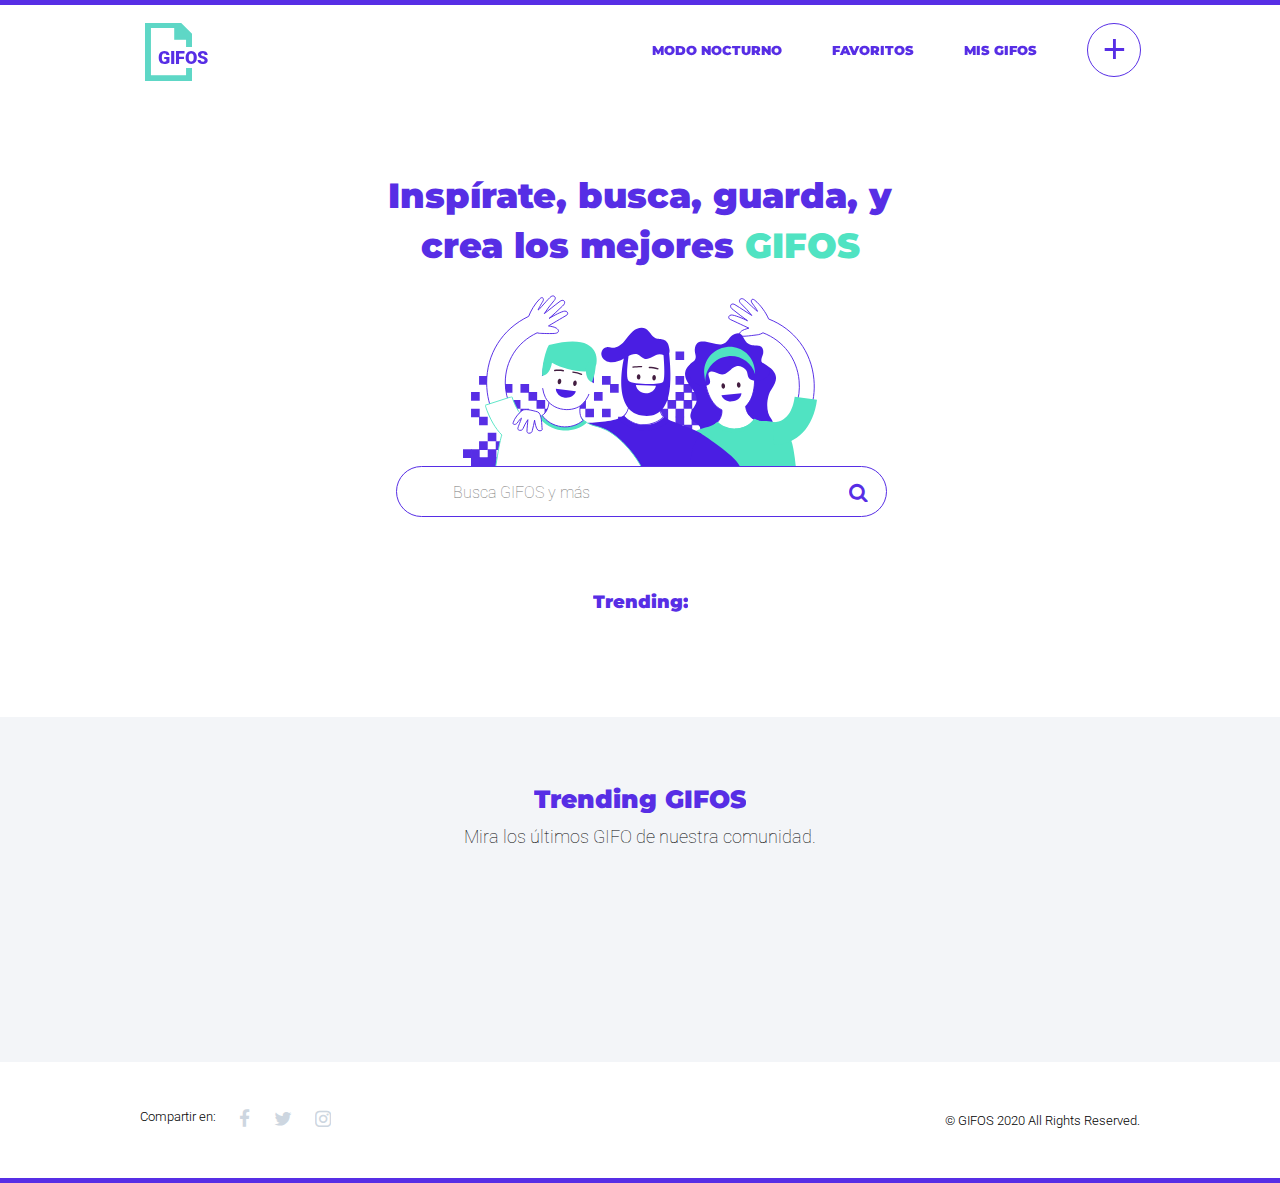
<file: index.html>
<!DOCTYPE html>
<html lang="en">
<head>
    <meta charset="UTF-8">
    <meta http-equiv="X-UA-Compatible" content="IE=edge">
    <meta name="viewport" content="width=device-width, initial-scale=1.0, maximum-scale=1.0, user-scalable=no, viewport-fit=cover" />
    <title>GIFOS</title>
    <link rel="stylesheet" href="./styles/main.css">
    <link rel="stylesheet" href="/styles/symbols.css">
</head>
<body class="dayColors">
    <header>
        <a href="./index.html">
            <div class="logoGifos">
                <span class="icon-document"></span>
                <span class="wordGifos">GIFOS</span>
            </div>
        </a>
        <input type="checkbox" id="hamburguer">
        <label for="hamburguer"><span class="icon-bars"></span></label>
        <span class="CheckboxActive">X</span>
        <div id="backGroundColorHeader"></div>
        <nav>
            <ul>
                <li><span class="nightModeAnchor">modo nocturno</span></li>
                <li><a href="./links/favorites.html" class="favoritesAnchor">favoritos</a></li>
                <li><a href="./links/myGifos.html" class="myGifosAnchor">mis GIFOS</a></li>
                <li><button role="link" onclick="window.location='./links/addGifos.html'" class="addGifos">+</button></li>
            </ul>
        </nav>
    </header>
    <section id="mainInformation">
        <h1>Inspírate, busca, guarda, y crea los mejores <span>GIFOS</span></h1>
        <img src="./images/ilustra_header.svg" alt="GIFOS people">
    </section>
    <section id="searchInput" class="inputNormal">
        <div id="inputSearch">
            <span class="icon-search" id="magnifyingGlassActive"></span>
            <input type="text" placeholder="Busca GIFOS y más" id="textTosearch">
            <span class="icon-search" id="magnifyingGlassNormal"></span>
            <div id="suggestions">

            </div>
        </div>
    </section>
    <section id="trendingWords">
        <h2>trending:</h2>
        <div id="topFiveWords">

        </div>
    </section>
    <section id="gifsSearched">
        <div id="withoutResults">

        </div>
        <div id="withResults">
            <div id="titleResults"></div>
            <div id="gifsToShow"></div>
            <div id="buttonViewMore"></div>
        </div>
    </section>
    <section id="trendingGifosTitle">
        <h2>
            trending GIFOS
        </h2>
        <p>
            Mira los últimos <span>GIFO de nuestra comunidad.</span>
        </p>
    </section>
    <section id="topThreeTrendingGifos">
        <div id="gifsTrendingGifos">
            
        </div>
    </section>
    <div class="bottomTrendinggifos"></div>
    <footer id="sameFooter">
        <div class="icons">
            <span id="iconsToShare">Compartir en:</span>
            <a href="https://www.facebook.com/GIPHY" target="blank"><span class="icon-facebook"></span></a>
            <a href="https://twitter.com/giphy" target="blank"><span class="icon-twitter"></span></a>
            <a href="https://www.instagram.com/giphy" target="blank"><span class="icon-instagram"></span></a>
        </div>
        <span id="copyRight">&#169; GIFOS 2020 all rights reserved.</span>
    </footer>

    <script src="./JS/header.js"></script>
    <script src="./JS/inputSearch.js"></script>
    <script src="./JS/topThreeTrending.js"></script>
</body>
</html>
</file>
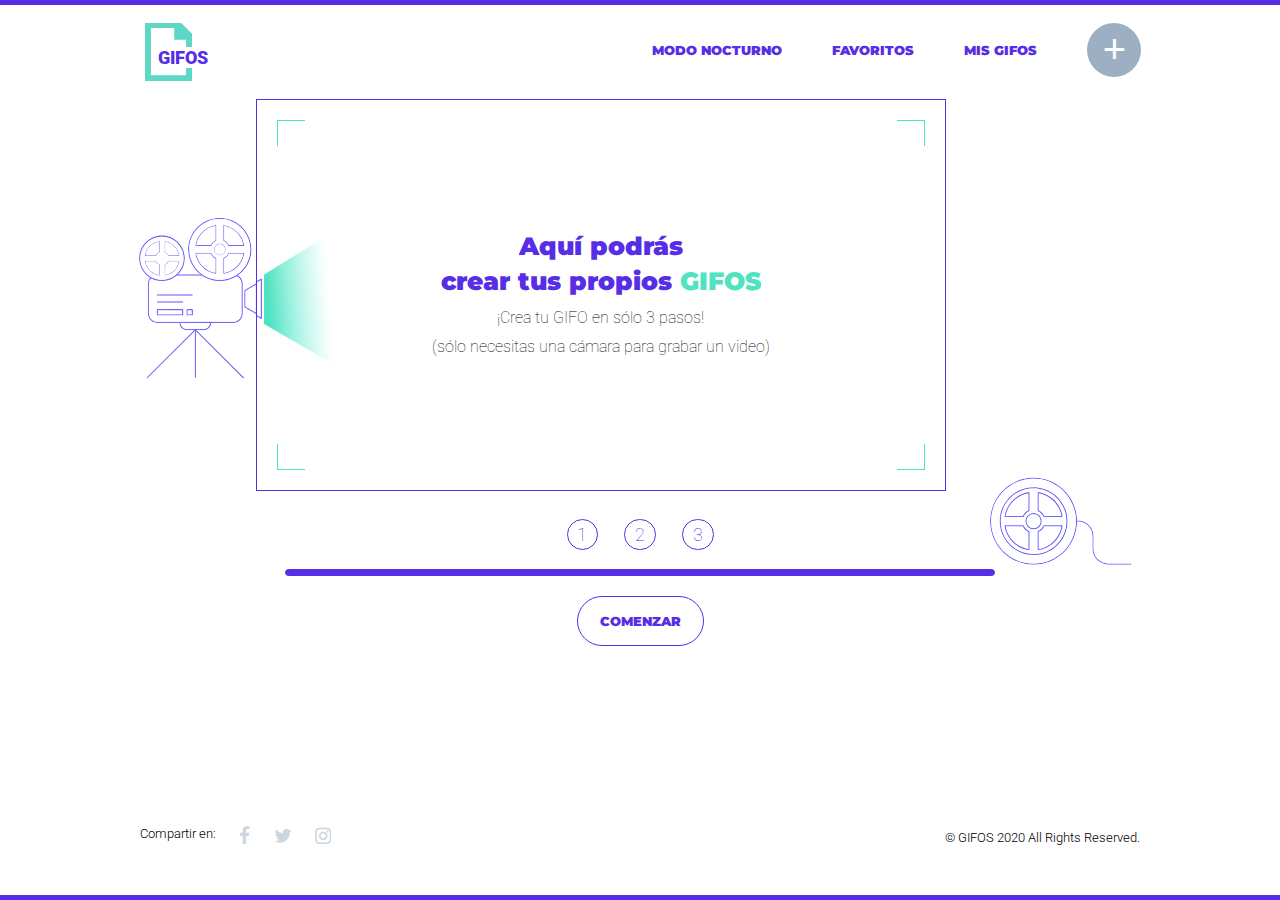
<file: links/addGifos.html>
<!DOCTYPE html>
<html lang="en">
<head>
    <meta charset="UTF-8">
    <meta http-equiv="X-UA-Compatible" content="IE=edge">
    <meta name="viewport" content="width=device-width, initial-scale=1.0, maximum-scale=1.0, user-scalable=no, viewport-fit=cover" />
    <title>Crear Gifos</title>
    <link rel="stylesheet" href="../styles/symbols.css">
    <link rel="stylesheet" href="../styles/addGifos.css">
</head>
<body class="dayColors">
    <header>
        <a href="../index.html">
            <div class="logoGifos">
                <span class="icon-document"></span>
                <span class="wordGifos">GIFOS</span>
            </div>
        </a>
        <div id="backGroundColorHeader"></div>
        <nav>
            <ul>
                <li><span class="nightModeAnchor">modo nocturno</span></li>
                <li><a href="./favorites.html" class="favoritesAnchor">favoritos</a></li>
                <li><a href="./myGifos.html" class="myGifosAnchor">mis GIFOS</a></li>
                <li><button role="link" onclick="window.location='./addGifos.html'" class="addGifos">+</button></li>
            </ul>
        </nav>
    </header>

    <img src="../images/pelicula.svg" alt="Cinta de película" id="movieTape">
    <span id="timer" class="reloj"></span>

    <section id="mainVideo">
        <img src="../images/camara.svg" alt="Cámara" id="cameraComplete">
        <img src="../images/element-luz-camara.svg" alt="Luz" id="lightCamera">
        <div id="videoShow">
            <div id="cornerUpperRigth"></div>
            <div id="cornerUpperLeft"></div>
            <div id="cornerLowerRigth"></div>
            <div id="cornerLowerLeft"></div>
            <div id="bodyVideo">
                <p>Aquí podrás</p>
                <p>crear tus propios <span>GIFOS</span></p>
                <p>¡Crea tu GIFO en sólo 3 pasos!</p>
                <p>(sólo necesitas una cámara para grabar un video)</p>
            </div>
            <video></video>
            <div id="hoverVideo">
                <span class="icon-loader"></span>
                <span>Estamos subiento tu GIFO</span>
                <div class="buttonsScriptSearch">
                    <a class="downloadScriptSearch" id="downloadTrendSearch">
                        <span class="icon-download"></span>
                    </a>
                    <button class="likeScriptSearch" id="addTrendSearch">
                        <span class="icon-link"></span>
                    </button>
                </div>
            </div>
        </div>
    </section>
    <section id="buttonTransition">
        <div id="indicatorsButton">
            <span id="numberOne" class="numberIndicators">1</span>
            <span id="numberTwo" class="numberIndicators">2</span>
            <span id="numberThree" class="numberIndicators">3</span>
        </div>
        <div id="lineOverButton"></div>
        <button id="createGif">COMENZAR</button>
    </section>

    <footer id="sameFooter">
        <div class="icons">
            <span id="iconsToShare">Compartir en:</span>
            <a href="https://www.facebook.com/GIPHY" target="blank"><span class="icon-facebook"></span></a>
            <a href="https://twitter.com/giphy" target="blank"><span class="icon-twitter"></span></a>
            <a href="https://www.instagram.com/giphy" target="blank"><span class="icon-instagram"></span></a>
        </div>
        <span id="copyRight">&#169; GIFOS 2020 all rights reserved.</span>
    </footer>
    
    <script src="https://www.WebRTC-Experiment.com/RecordRTC.js"></script>
    <script src="../JS/header.js"></script>
    <script src="../JS/newGif.js"></script>
</body>
</html>
</file>
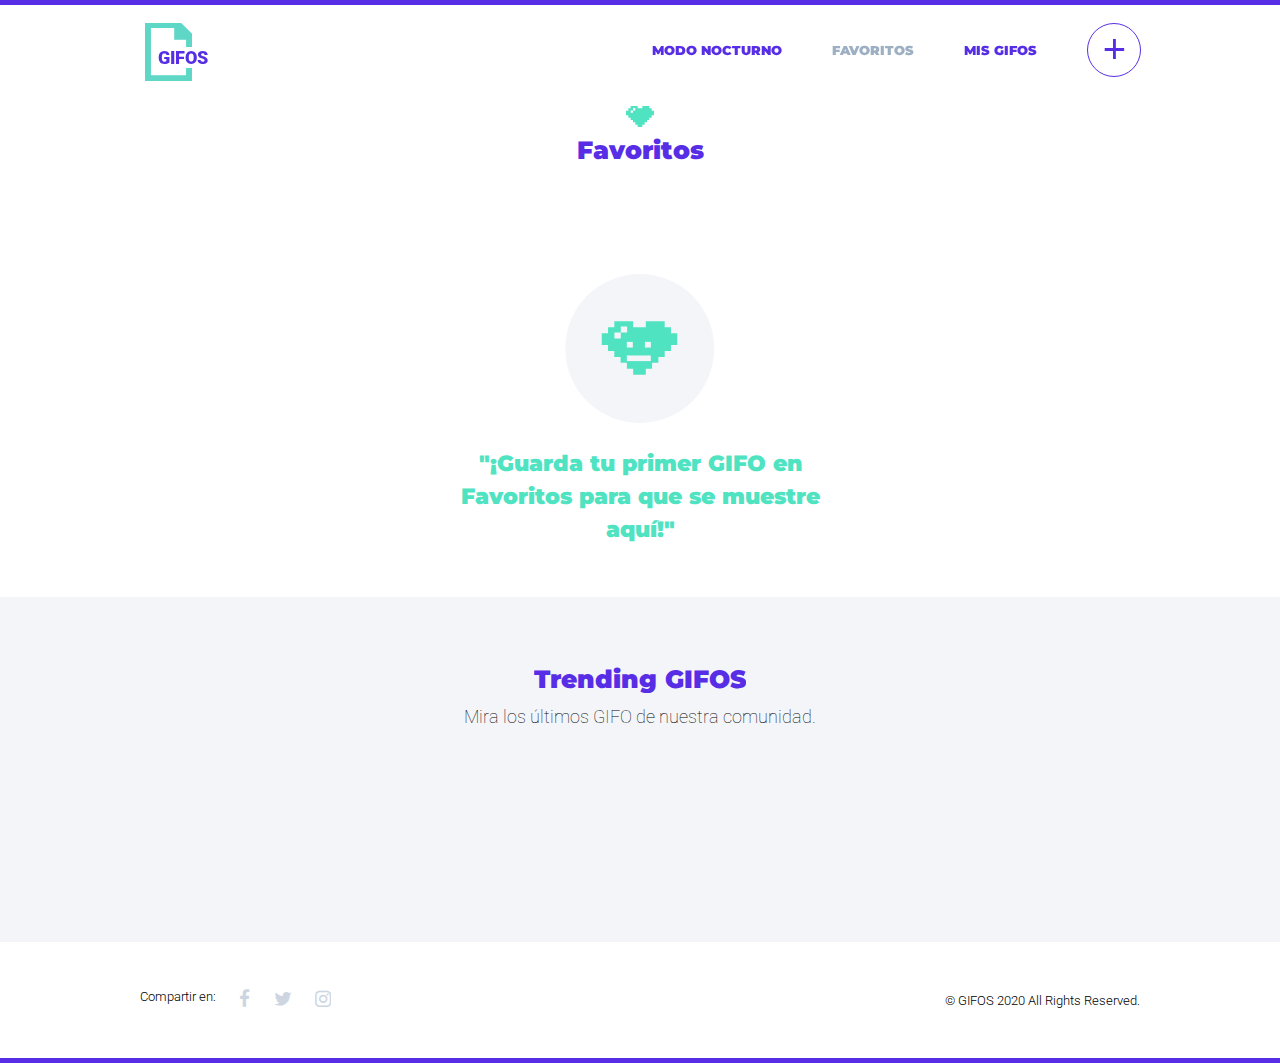
<file: links/favorites.html>
<!DOCTYPE html>
<html lang="en">
<head>
    <meta charset="UTF-8">
    <meta http-equiv="X-UA-Compatible" content="IE=edge">
    <meta name="viewport" content="width=device-width, initial-scale=1.0, maximum-scale=1.0, user-scalable=no, viewport-fit=cover" />
    <title>Favoritos</title>
    <link rel="stylesheet" href="../styles/symbols.css">
    <link rel="stylesheet" href="../styles/favorites.css">
</head>
<body class="dayColors">
    <header>
        <a href="../index.html">
            <div class="logoGifos">
                <span class="icon-document"></span>
                <span class="wordGifos">GIFOS</span>
            </div>
        </a>
        <input type="checkbox" id="hamburguer">
        <label for="hamburguer"><span class="icon-bars"></span></label>
        <span class="CheckboxActive">X</span>
        <div id="backGroundColorHeader"></div>
        <nav>
            <ul>
                <li><span class="nightModeAnchor">modo nocturno</span></li>
                <li><a href="./favorites.html" class="favoritesAnchor">favoritos</a></li>
                <li><a href="./myGifos.html" class="myGifosAnchor">mis GIFOS</a></li>
                <li><button role="link" onclick="window.location='./addGifos.html'" class="addGifos">+</button></li>
            </ul>
        </nav>
    </header>

    <section id="titleFavorites">
        <img src="../images/icon-favoritos.svg" alt="Favoritos">
        <h1>favoritos</h1>
    </section>

    <section id="gifsSearched">
        <div id="withoutResults">

        </div>
        <div id="withResults">
            <div id="gifsToShow"></div>
            <div id="buttonViewMore"></div>
        </div>
    </section>

    <section id="trendingGifosTitle">
        <h2>
            trending GIFOS
        </h2>
        <p>
            Mira los últimos <span>GIFO de nuestra comunidad.</span>
        </p>
    </section>
    <section id="topThreeTrendingGifos">
        <div id="gifsTrendingGifos">
            
        </div>
    </section>
    <div class="bottomTrendinggifos"></div>
    <footer id="sameFooter">
        <div class="icons">
            <span id="iconsToShare">Compartir en:</span>
            <a href="https://www.facebook.com/GIPHY" target="blank"><span class="icon-facebook"></span></a>
            <a href="https://twitter.com/giphy" target="blank"><span class="icon-twitter"></span></a>
            <a href="https://www.instagram.com/giphy" target="blank"><span class="icon-instagram"></span></a>
        </div>
        <span id="copyRight">&#169; GIFOS 2020 all rights reserved.</span>
    </footer>

    <script src="../JS/header.js"></script>
    <script src="../JS/favoritesGifs.js"></script>
    <script src="../JS/topThreeTrendingLite.js"></script>
</body>
</html>
</file>
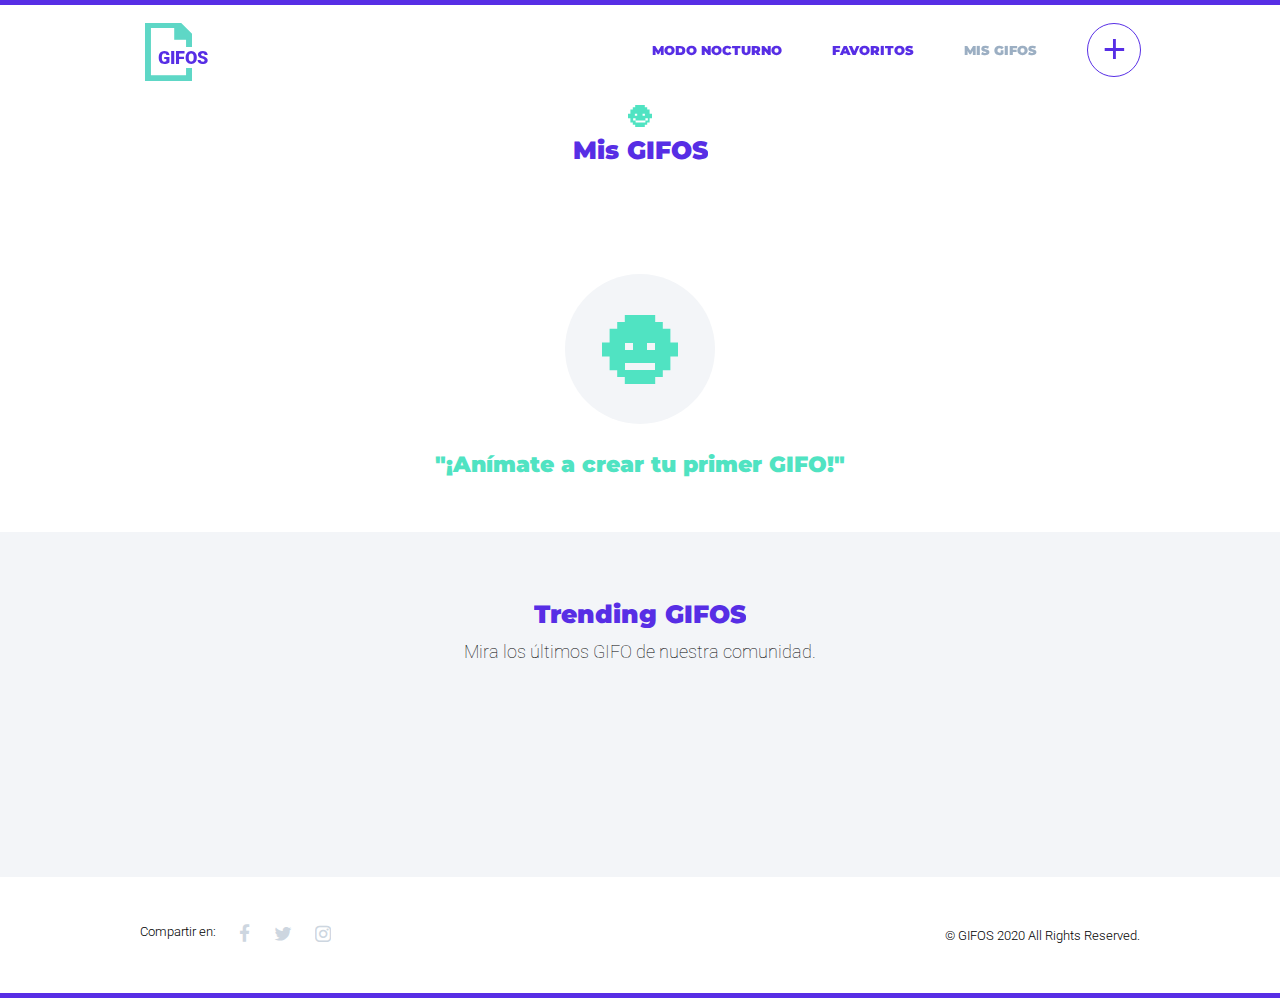
<file: links/myGifos.html>
<!DOCTYPE html>
<html lang="en">
<head>
    <meta charset="UTF-8">
    <meta http-equiv="X-UA-Compatible" content="IE=edge">
    <meta name="viewport" content="width=device-width, initial-scale=1.0, maximum-scale=1.0, user-scalable=no, viewport-fit=cover" />
    <title>Mis Gifos</title>
    <link rel="stylesheet" href="../styles/symbols.css">
    <link rel="stylesheet" href="../styles/myGifos.css">
</head>
<body class="dayColors">
    <header>
        <a href="../index.html">
            <div class="logoGifos">
                <span class="icon-document"></span>
                <span class="wordGifos">GIFOS</span>
            </div>
        </a>
        <input type="checkbox" id="hamburguer">
        <label for="hamburguer"><span class="icon-bars"></span></label>
        <span class="CheckboxActive">X</span>
        <div id="backGroundColorHeader"></div>
        <nav>
            <ul>
                <li><span class="nightModeAnchor">modo nocturno</span></li>
                <li><a href="./favorites.html" class="favoritesAnchor">favoritos</a></li>
                <li><a href="./myGifos.html" class="myGifosAnchor">mis GIFOS</a></li>
                <li><button role="link" onclick="window.location='./addGifos.html'" class="addGifos">+</button></li>
            </ul>
        </nav>
    </header>

    <section id="titleFavorites">
        <img src="../images/icon-mis-gifos.svg" alt="Mis Gifos">
        <h1>mis GIFOS</h1>
    </section>

    <section id="gifsSearched">
        <div id="withoutResults">

        </div>
        <div id="withResults">
            <div id="gifsToShow"></div>
            <div id="buttonViewMore"></div>
        </div>
    </section>

    <section id="trendingGifosTitle">
        <h2>
            trending GIFOS
        </h2>
        <p>
            Mira los últimos <span>GIFO de nuestra comunidad.</span>
        </p>
    </section>
    <section id="topThreeTrendingGifos">
        <div id="gifsTrendingGifos">
            
        </div>
    </section>
    <div class="bottomTrendinggifos"></div>
    <footer id="sameFooter">
        <div class="icons">
            <span id="iconsToShare">Compartir en:</span>
            <a href="https://www.facebook.com/GIPHY" target="blank"><span class="icon-facebook"></span></a>
            <a href="https://twitter.com/giphy" target="blank"><span class="icon-twitter"></span></a>
            <a href="https://www.instagram.com/giphy" target="blank"><span class="icon-instagram"></span></a>
        </div>
        <span id="copyRight">&#169; GIFOS 2020 all rights reserved.</span>
    </footer>

    <script src="../JS/header.js"></script>
    <script src="../JS/myGifos.js"></script>
    <script src="../JS/topThreeTrendingLite.js"></script>
</body>
</html>
</file>
<file: styles/main.css>
@import url("https://fonts.googleapis.com/css2?family=Roboto:wght@400&display=swap");
@import url("https://fonts.googleapis.com/css2?family=Montserrat:wght@500&display=swap");
header {
  position: fixed;
  width: 100%;
  display: -webkit-box;
  display: -ms-flexbox;
  display: flex;
  -webkit-box-pack: justify;
      -ms-flex-pack: justify;
          justify-content: space-between;
  -webkit-box-align: center;
      -ms-flex-align: center;
          align-items: center;
  -ms-flex-wrap: wrap;
      flex-wrap: wrap;
  border-top: solid 5px;
  z-index: 1;
}

header a {
  margin: 18px 0 12px 10.83%;
  width: -webkit-fit-content;
  width: -moz-fit-content;
  width: fit-content;
}

header a .logoGifos {
  position: relative;
  width: 70px;
}

header a .logoGifos .icon-document {
  font-size: 59.1px;
  color: #5ED7C6;
}

header a .logoGifos .wordGifos {
  font: 900 18px 'Roboto', sans-serif;
  position: absolute;
  top: 24px;
  right: 1px;
}

header input, header .icon-bars, header .CheckboxActive {
  display: none;
}

header #backGroundColorHeader {
  width: 100%;
  height: 90px;
  position: fixed;
  z-index: -2;
  top: 5px;
}

header nav {
  width: 489px;
  margin: 0 10.83% 0 0;
}

header nav ul {
  display: -webkit-box;
  display: -ms-flexbox;
  display: flex;
  -webkit-box-pack: justify;
      -ms-flex-pack: justify;
          justify-content: space-between;
  -webkit-box-align: center;
      -ms-flex-align: center;
          align-items: center;
  margin: 0;
  padding: 0;
}

header nav ul li {
  line-height: 2;
}

header nav ul li a, header nav ul li span {
  margin: 0;
  font: 900 13px 'Montserrat', sans-serif;
  letter-spacing: 0;
  cursor: pointer;
  text-transform: uppercase;
}

header nav ul li .addGifos {
  width: 54px;
  height: 54px;
  font-size: 40px;
  border: solid 1px;
  border-radius: 8rem;
  /* The following  pseudo-class remove the outline when the button is clicked */
}

header nav ul li .addGifos:hover {
  cursor: pointer;
}

header nav ul li .addGifos:focus {
  outline: none;
}

header nav ul li .addGifos:active {
  background-color: #9CAFC3;
  color: #FFFFFF;
  border: none;
}

header nav ul li .nightModeAnchor:hover, header nav ul li .favoritesAnchor:hover, header nav ul li .myGifosAnchor:hover {
  border-bottom: 2px solid #5ED7C6;
}

@media screen and (max-width: 750px) {
  header a {
    margin: 29px 0 17px 5.87%;
  }
  header a .logoGifos {
    width: 62px;
  }
  header a .logoGifos .icon-document {
    font-size: 48.8px;
  }
  header a .logoGifos .wordGifos {
    font-size: 16px;
    top: 21px;
    right: 3px;
  }
  header .icon-bars {
    display: inherit;
    font-size: 15px;
  }
  header .icon-bars, header .CheckboxActive {
    right: 0;
    position: absolute;
    margin-right: 6.93%;
  }
  header .CheckboxActive {
    display: none;
    font-family: Arial, "Helvetica Neue", Helvetica, sans-serif;
    width: 14px;
    top: 45px;
  }
  header #backGroundColorHeader {
    height: 95px;
  }
  header nav {
    -webkit-transition: 0.5s linear;
    transition: 0.5s linear;
    display: inherit;
    width: 100%;
    margin: 0;
    height: 0px;
    -webkit-box-pack: center;
        -ms-flex-pack: center;
            justify-content: center;
  }
  header nav ul {
    display: -webkit-box;
    display: -ms-flexbox;
    display: flex;
    -webkit-box-orient: vertical;
    -webkit-box-direction: normal;
        -ms-flex-direction: column;
            flex-direction: column;
    height: -webkit-fit-content;
    height: -moz-fit-content;
    height: fit-content;
    margin-top: 17px;
  }
  header nav ul li {
    overflow-y: hidden;
  }
  header nav ul li a, header nav ul li span {
    font-size: 15px;
    font-weight: 100;
    line-height: 60px;
    /* The following code lines underline the words with a specific length and position */
    background-image: -webkit-gradient(linear, left top, left bottom, from(#9c9d9e), to(#9c9d9e));
    background-image: linear-gradient(#9c9d9e, #9c9d9e);
    background-position: bottom center;
    background-size: 45% 1.5px;
    background-repeat: no-repeat;
    padding-bottom: 18px;
    /* The following property allow to put a text with upper camel case; NOTE: Only works with lowercase letters */
    text-transform: capitalize;
  }
  header nav ul li .nightModeAnchor:hover, header nav ul li .favoritesAnchor:hover, header nav ul li .myGifosAnchor:hover {
    border-bottom: none;
  }
  header nav ul li .addGifos {
    display: none;
  }
  header input:checked ~ nav {
    -webkit-transition: 0.5s linear;
    transition: 0.5s linear;
    display: inherit;
    height: 100vh;
    z-index: -1;
  }
  header input:checked ~ .CheckboxActive {
    display: inherit;
    z-index: -1;
  }
  header input:checked ~ label {
    opacity: 0;
  }
}

/* Inicializar/Formatear estilos en HTML */
* {
  overflow-x: hidden;
}

* body {
  -webkit-box-sizing: border-box;
          box-sizing: border-box;
  height: 100%;
  padding: 0;
  margin: 0;
}

* body a {
  text-decoration: none;
  color: black;
}

* body button {
  border: none;
}

* body li {
  list-style: none;
}

/* ---------------------------------------------------- */
.dayColors {
  background-color: #FFFFFF;
  /* Main page----------------------------------------------------------------------------------------- */
  /* --------------------------------------------------------------------------------------------------- */
  /* Favorite page ------------------------------------------------------------------------------------- */
  /* --------------------------------------------------------------------------------------------------- */
  /* My Gifos page ------------------------------------------------------------------------------------- */
  /* --------------------------------------------------------------------------------------------------- */
  /* New Gif Page -------------------------------------------------------------------------------------- */
  /* --------------------------------------------------------------------------------------------------- */
}

.dayColors header {
  border-color: #572EE5;
}

.dayColors header a .wordGifos {
  color: #572EE5;
  background-color: #FFFFFF;
}

.dayColors header #backGroundColorHeader {
  background-color: #FFFFFF;
  /* border-color: #572EE5; */
}

.dayColors header nav ul li span {
  color: #572EE5;
}

.dayColors header nav ul li .addGifos:hover {
  background-color: #572EE5;
  color: #FFFFFF;
}

.dayColors .favoritesAnchor, .dayColors .myGifosAnchor {
  color: #572EE5;
}

.dayColors .addGifos {
  background-color: #FFFFFF;
  color: #572EE5;
  border-color: #572EE5;
}

.dayColors .addGifos:hover {
  background-color: #572EE5;
  color: #FFFFFF;
}

.dayColors #mainInformation h1 {
  color: #572EE5;
}

.dayColors #mainInformation h1 span {
  color: #50e3c2;
}

.dayColors #searchInput {
  border-color: #572EE5;
}

.dayColors #searchInput #inputSearch #textTosearch {
  background: #FFFFFF;
  color: #000000;
}

.dayColors #searchInput #inputSearch #magnifyingGlassNormal {
  color: #572EE5;
}

.dayColors #trendingWords h2, .dayColors #trendingWords span {
  color: #572EE5;
}

.dayColors #gifsSearched #titleWithOutResults, .dayColors #gifsSearched #titleWithResults {
  color: #572EE5;
}

.dayColors #gifsSearched #legendWithOutResults {
  color: #50e3c2;
}

.dayColors #gifsSearched #withResults #gifsToShow .cardExpandGridGif {
  background-color: #ffffff;
}

.dayColors #gifsSearched #withResults #gifsToShow .cardExpandGridGif .buttonCloseExpandSearch {
  color: #572EE5;
}

.dayColors #gifsSearched #withResults #gifsToShow .cardExpandGridGif .buttonsScriptSearch button, .dayColors #gifsSearched #withResults #gifsToShow .cardExpandGridGif .buttonsScriptSearch a {
  background-color: rgba(255, 255, 255, 0.65);
  border-color: #CED7E1;
}

.dayColors #gifsSearched #withResults #gifsToShow .cardExpandGridGif .buttonsScriptSearch button:hover, .dayColors #gifsSearched #withResults #gifsToShow .cardExpandGridGif .buttonsScriptSearch a:hover {
  background-color: white;
}

.dayColors #gifsSearched #withResults #gifsToShow .cardExpandGridGif .buttonsScriptSearch button span, .dayColors #gifsSearched #withResults #gifsToShow .cardExpandGridGif .buttonsScriptSearch a span {
  color: rgba(87, 46, 229, 0.5);
}

.dayColors #gifsSearched #withResults #gifsToShow .cardExpandGridGif .buttonsScriptSearch button:hover span, .dayColors #gifsSearched #withResults #gifsToShow .cardExpandGridGif .buttonsScriptSearch a:hover span {
  color: #572ee5;
}

.dayColors #gifsSearched #withResults #gifsToShow .cardExpandGridGif .infoGifSearch h3, .dayColors #gifsSearched #withResults #gifsToShow .cardExpandGridGif .infoGifSearch h4 {
  color: #000000;
}

.dayColors #gifsSearched #withResults #buttonViewMore #viewMore {
  background-color: #FFFFFF;
  border-color: #572EE5;
  color: #572EE5;
}

.dayColors #gifsSearched #withResults #buttonViewMore #viewMore:hover {
  background-color: #572EE5;
  color: #FFFFFF;
}

.dayColors #titleFavorites h1 {
  color: #572EE5;
}

.dayColors #gifsSearched #withoutResults p {
  color: #50e3c2;
}

.dayColors #titleMyGifs h1 {
  color: #572EE5;
}

.dayColors #trendingGifosTitle {
  background: #F3F5F8;
}

.dayColors #trendingGifosTitle h2 {
  color: #572EE5;
}

.dayColors #trendingGifosTitle p {
  color: #000000;
}

.dayColors #topThreeTrendingGifos, .dayColors .bottomTrendinggifos {
  background: #F3F5F8;
}

.dayColors #topThreeTrendingGifos #gifsTrendingGifos .cardExpand {
  background-color: #ffffff;
}

.dayColors #topThreeTrendingGifos #gifsTrendingGifos .cardExpand .buttonCloseExpand {
  color: #572EE5;
}

.dayColors #topThreeTrendingGifos #gifsTrendingGifos .cardExpand .buttonsScript button, .dayColors #topThreeTrendingGifos #gifsTrendingGifos .cardExpand .buttonsScript a {
  background-color: rgba(255, 255, 255, 0.65);
  border-color: #CED7E1;
}

.dayColors #topThreeTrendingGifos #gifsTrendingGifos .cardExpand .buttonsScript button:hover, .dayColors #topThreeTrendingGifos #gifsTrendingGifos .cardExpand .buttonsScript a:hover {
  background-color: white;
}

.dayColors #topThreeTrendingGifos #gifsTrendingGifos .cardExpand .buttonsScript button span, .dayColors #topThreeTrendingGifos #gifsTrendingGifos .cardExpand .buttonsScript a span {
  color: rgba(87, 46, 229, 0.5);
}

.dayColors #topThreeTrendingGifos #gifsTrendingGifos .cardExpand .buttonsScript button:hover span, .dayColors #topThreeTrendingGifos #gifsTrendingGifos .cardExpand .buttonsScript a:hover span {
  color: #572ee5;
}

.dayColors #topThreeTrendingGifos #gifsTrendingGifos .cardExpand .infoGif h3, .dayColors #topThreeTrendingGifos #gifsTrendingGifos .cardExpand .infoGif h4 {
  color: #000000;
}

.dayColors .reloj, .dayColors .repeatCapture {
  color: #572EE5;
}

.dayColors #mainVideo #videoShow {
  border-color: #572EE5;
}

.dayColors #mainVideo #videoShow #bodyVideo p:nth-child(1), .dayColors #mainVideo #videoShow #bodyVideo p:nth-child(2) {
  color: #572EE5;
}

.dayColors #mainVideo #videoShow #bodyVideo p:nth-child(2) span {
  color: #50e3c2;
}

.dayColors #mainVideo #videoShow #bodyVideo p:nth-child(3), .dayColors #mainVideo #videoShow #bodyVideo p:nth-child(4) {
  color: #000000;
}

.dayColors #buttonTransition #indicatorsButton .numberIndicators {
  border-color: #572EE5;
  color: #572EE5;
}

.dayColors #buttonTransition #indicatorsButton .numberIndicatorsSelected {
  border-color: #572EE5;
  background-color: #572EE5;
  color: #FFFFFF;
}

.dayColors #buttonTransition #lineOverButton {
  border-color: #572EE5;
  background-color: #572EE5;
}

.dayColors #buttonTransition #createGif {
  border-color: #572EE5;
  background-color: #FFFFFF;
  color: #572EE5;
}

.dayColors #buttonTransition #createGif:hover {
  background-color: #572EE5;
  color: #FFFFFF;
}

.dayColors #sameFooter {
  background: #FFFFFF;
  border-color: #572EE5;
}

.dayColors #sameFooter .icons #iconsToShare {
  color: #000000;
}

.dayColors #sameFooter .icons a span {
  color: #CDD6E0;
}

.dayColors #sameFooter .icons a span:hover {
  color: #572EE5;
}

.dayColors #sameFooter #copyRight {
  color: #000000;
}

.nightColors {
  background-color: #37383C;
  /* Main page----------------------------------------------------------------------------------------- */
  /* --------------------------------------------------------------------------------------------------- */
  /* Favorite page ------------------------------------------------------------------------------------- */
  /* --------------------------------------------------------------------------------------------------- */
  /* My Gifos page ------------------------------------------------------------------------------------- */
  /* --------------------------------------------------------------------------------------------------- */
  /* New Gif Page -------------------------------------------------------------------------------------- */
  /* --------------------------------------------------------------------------------------------------- */
}

.nightColors header {
  border-color: #000000;
}

.nightColors header a .wordGifos {
  color: #FFFFFF;
  background-color: #37383C;
}

.nightColors header #backGroundColorHeader {
  background-color: #37383C;
  border-color: #000000;
}

.nightColors header nav ul li span {
  color: #FFFFFF;
}

.nightColors header nav ul li .addGifos:hover {
  background-color: #FFFFFF;
  color: #000000;
}

.nightColors .favoritesAnchor, .nightColors .myGifosAnchor {
  color: #FFFFFF;
}

.nightColors .addGifos {
  background-color: #37383C;
  color: #FFFFFF;
  border-color: #FFFFFF;
}

.nightColors .addGifos:hover {
  background-color: #FFFFFF;
  color: #000000;
}

.nightColors #mainInformation h1 {
  color: #FFFFFF;
}

.nightColors #mainInformation h1 span {
  color: #50e3c2;
}

.nightColors #searchInput {
  border-color: #FFFFFF;
}

.nightColors #searchInput #inputSearch #textTosearch {
  background: #37383C;
  color: #FFFFFF;
}

.nightColors #searchInput #inputSearch #magnifyingGlassNormal {
  color: #FFFFFF;
}

.nightColors #trendingWords h2, .nightColors #trendingWords span {
  color: #FFFFFF;
}

.nightColors #gifsSearched #titleWithOutResults, .nightColors #gifsSearched #legendWithOutResults, .nightColors #gifsSearched #titleWithResults {
  color: #FFFFFF;
}

.nightColors #gifsSearched #withResults #gifsToShow .cardExpandGridGif {
  background-color: #37383C;
}

.nightColors #gifsSearched #withResults #gifsToShow .cardExpandGridGif .buttonCloseExpandSearch {
  color: #FFFFFF;
}

.nightColors #gifsSearched #withResults #gifsToShow .cardExpandGridGif .buttonsScriptSearch button, .nightColors #gifsSearched #withResults #gifsToShow .cardExpandGridGif .buttonsScriptSearch a {
  background-color: rgba(55, 56, 60, 0.65);
  border-color: #CED7E1;
}

.nightColors #gifsSearched #withResults #gifsToShow .cardExpandGridGif .buttonsScriptSearch button:hover, .nightColors #gifsSearched #withResults #gifsToShow .cardExpandGridGif .buttonsScriptSearch a:hover {
  background-color: #37383c;
}

.nightColors #gifsSearched #withResults #gifsToShow .cardExpandGridGif .buttonsScriptSearch button span, .nightColors #gifsSearched #withResults #gifsToShow .cardExpandGridGif .buttonsScriptSearch a span {
  color: rgba(255, 255, 255, 0.5);
}

.nightColors #gifsSearched #withResults #gifsToShow .cardExpandGridGif .buttonsScriptSearch button:hover span, .nightColors #gifsSearched #withResults #gifsToShow .cardExpandGridGif .buttonsScriptSearch a:hover span {
  color: white;
}

.nightColors #gifsSearched #withResults #gifsToShow .cardExpandGridGif .infoGifSearch h3, .nightColors #gifsSearched #withResults #gifsToShow .cardExpandGridGif .infoGifSearch h4 {
  color: #FFFFFF;
}

.nightColors #gifsSearched #withResults #buttonViewMore #viewMore {
  background-color: #37383C;
  border-color: #FFFFFF;
  color: #FFFFFF;
}

.nightColors #gifsSearched #withResults #buttonViewMore #viewMore:hover {
  background-color: #FFFFFF;
  color: #37383C;
}

.nightColors #titleFavorites h1 {
  color: #FFFFFF;
}

.nightColors #gifsSearched #withoutResults p {
  color: #FFFFFF;
}

.nightColors #titleMyGifs h1 {
  color: #FFFFFF;
}

.nightColors #trendingGifosTitle {
  background: #222326;
}

.nightColors #trendingGifosTitle h2, .nightColors #trendingGifosTitle p {
  color: #FFFFFF;
}

.nightColors #topThreeTrendingGifos, .nightColors .bottomTrendinggifos {
  background: #222326;
}

.nightColors #topThreeTrendingGifos #gifsTrendingGifos .cardExpand {
  background-color: #37383C;
}

.nightColors #topThreeTrendingGifos #gifsTrendingGifos .cardExpand .buttonCloseExpand {
  color: #FFFFFF;
}

.nightColors #topThreeTrendingGifos #gifsTrendingGifos .cardExpand .buttonsScript button, .nightColors #topThreeTrendingGifos #gifsTrendingGifos .cardExpand .buttonsScript a {
  background-color: rgba(55, 56, 60, 0.65);
  border-color: #CED7E1;
}

.nightColors #topThreeTrendingGifos #gifsTrendingGifos .cardExpand .buttonsScript button:hover, .nightColors #topThreeTrendingGifos #gifsTrendingGifos .cardExpand .buttonsScript a:hover {
  background-color: #37383c;
}

.nightColors #topThreeTrendingGifos #gifsTrendingGifos .cardExpand .buttonsScript button span, .nightColors #topThreeTrendingGifos #gifsTrendingGifos .cardExpand .buttonsScript a span {
  color: rgba(255, 255, 255, 0.5);
}

.nightColors #topThreeTrendingGifos #gifsTrendingGifos .cardExpand .buttonsScript button:hover span, .nightColors #topThreeTrendingGifos #gifsTrendingGifos .cardExpand .buttonsScript a:hover span {
  color: white;
}

.nightColors #topThreeTrendingGifos #gifsTrendingGifos .cardExpand .infoGif h3, .nightColors #topThreeTrendingGifos #gifsTrendingGifos .cardExpand .infoGif h4 {
  color: #FFFFFF;
}

.nightColors .reloj, .nightColors .repeatCapture {
  color: #FFFFFF;
}

.nightColors #mainVideo #videoShow {
  border-color: #FFFFFF;
}

.nightColors #mainVideo #videoShow #bodyVideo p:nth-child(1), .nightColors #mainVideo #videoShow #bodyVideo p:nth-child(2) {
  color: #FFFFFF;
}

.nightColors #mainVideo #videoShow #bodyVideo p:nth-child(2) span {
  color: #50e3c2;
}

.nightColors #mainVideo #videoShow #bodyVideo p:nth-child(3), .nightColors #mainVideo #videoShow #bodyVideo p:nth-child(4) {
  color: #FFFFFF;
}

.nightColors #buttonTransition #indicatorsButton .numberIndicators {
  border-color: #FFFFFF;
  color: #FFFFFF;
}

.nightColors #buttonTransition #indicatorsButton .numberIndicatorsSelected {
  border-color: #FFFFFF;
  background-color: #FFFFFF;
  color: #37383C;
}

.nightColors #buttonTransition #lineOverButton {
  border-color: #FFFFFF;
  background-color: #FFFFFF;
}

.nightColors #buttonTransition #createGif {
  border-color: #FFFFFF;
  background-color: #37383C;
  color: #FFFFFF;
}

.nightColors #buttonTransition #createGif:hover {
  background-color: #FFFFFF;
  color: #37383C;
}

.nightColors #sameFooter {
  background: #37383C;
  border-color: #000000;
}

.nightColors #sameFooter .icons #iconsToShare {
  color: #FFFFFF;
}

.nightColors #sameFooter .icons a span {
  color: #CDD6E0;
}

.nightColors #sameFooter .icons a span:hover {
  color: #FFFFFF;
}

.nightColors #sameFooter #copyRight {
  color: #FFFFFF;
}

@media screen and (max-width: 750px) {
  .dayColors header .icon-bars, .dayColors header .CheckboxActive {
    color: #572EE5;
  }
  .dayColors header nav {
    background-color: #572EE5;
    opacity: 0.9;
  }
  .dayColors header nav ul li span {
    color: #FFFFFF;
  }
  .dayColors .favoritesAnchor, .dayColors .myGifosAnchor {
    color: #FFFFFF;
  }
  .dayColors #gifsSearched #withResults #buttonViewMore #viewMore:hover {
    background-color: #FFFFFF;
    color: #572EE5;
  }
  .dayColors #sameFooter .icons a span:hover {
    color: #CDD6E0;
  }
  .nightColors header .icon-bars, .nightColors header .CheckboxActive {
    color: #FFFFFF;
  }
  .nightColors header nav {
    background: black;
  }
  .nightColors header nav ul li span {
    color: #FFFFFF;
  }
  .nightColors .favoritesAnchor, .nightColors .myGifosAnchor {
    color: #FFFFFF;
  }
  .nightColors #gifsSearched #withResults #buttonViewMore #viewMore:hover {
    background-color: #37383C;
    color: #FFFFFF;
  }
  .nightColors #sameFooter .icons a span:hover {
    color: #CDD6E0;
  }
}

#trendingGifosTitle {
  -webkit-box-orient: vertical;
  -webkit-box-direction: normal;
      -ms-flex-direction: column;
          flex-direction: column;
  display: -webkit-box;
  display: -ms-flexbox;
  display: flex;
  -ms-flex-wrap: wrap;
      flex-wrap: wrap;
  -webkit-box-align: center;
      -ms-flex-align: center;
          align-items: center;
}

#trendingGifosTitle h2 {
  margin: 67px 0 12px 0;
  text-transform: capitalize;
  font: 900 25px 'Montserrat', sans-serif;
  line-height: 30px;
  overflow: hidden;
}

#trendingGifosTitle p {
  font: 100 18px 'Roboto', sans-serif;
  height: -webkit-fit-content;
  height: -moz-fit-content;
  height: fit-content;
  margin: 0 0 53px 0;
}

#topThreeTrendingGifos {
  display: -webkit-box;
  display: -ms-flexbox;
  display: flex;
  -webkit-box-pack: center;
      -ms-flex-pack: center;
          justify-content: center;
  -ms-flex-wrap: wrap;
      flex-wrap: wrap;
}

#topThreeTrendingGifos #gifsTrendingGifos {
  display: -webkit-box;
  display: -ms-flexbox;
  display: flex;
  width: 78.26%;
  -webkit-box-pack: justify;
      -ms-flex-pack: justify;
          justify-content: space-between;
}

#topThreeTrendingGifos #gifsTrendingGifos .cardExpand {
  top: 0;
  left: 0;
  width: 100vw;
  display: -webkit-box;
  display: -ms-flexbox;
  display: flex;
  -webkit-box-orient: vertical;
  -webkit-box-direction: normal;
      -ms-flex-direction: column;
          flex-direction: column;
  margin: 0;
  position: absolute;
  z-index: 1;
  height: 100vh;
}

#topThreeTrendingGifos #gifsTrendingGifos .cardExpand .buttonCloseExpand {
  position: absolute;
  right: 0;
  margin: 0 20% 0 0;
  top: 66.4px;
  font: 300 18px 'Roboto', sans-serif;
}

#topThreeTrendingGifos #gifsTrendingGifos .cardExpand .buttonCloseExpand:hover {
  cursor: pointer;
}

#topThreeTrendingGifos #gifsTrendingGifos .cardExpand img {
  -ms-flex-item-align: center;
      -ms-grid-row-align: center;
      align-self: center;
  width: 48.26%;
  height: 385px;
  margin: 160px 0 0 0;
}

#topThreeTrendingGifos #gifsTrendingGifos .cardExpand .buttonsScript {
  position: absolute;
  margin: 0 26.3% 0 0;
  right: 0;
  top: 567px;
  display: -webkit-box;
  display: -ms-flexbox;
  display: flex;
  -webkit-box-pack: justify;
      -ms-flex-pack: justify;
          justify-content: space-between;
  width: 93px;
}

#topThreeTrendingGifos #gifsTrendingGifos .cardExpand .buttonsScript .expandScript {
  display: none;
}

#topThreeTrendingGifos #gifsTrendingGifos .cardExpand .buttonsScript button, #topThreeTrendingGifos #gifsTrendingGifos .cardExpand .buttonsScript a {
  padding: 0;
  margin: 0;
  width: 36px;
  display: -webkit-box;
  display: -ms-flexbox;
  display: flex;
  -webkit-box-pack: center;
      -ms-flex-pack: center;
          justify-content: center;
  -webkit-box-align: center;
      -ms-flex-align: center;
          align-items: center;
  border: 1px solid;
  border-radius: 6px;
  cursor: pointer;
  /* The following code lines do the height exactly equal to width */
}

#topThreeTrendingGifos #gifsTrendingGifos .cardExpand .buttonsScript button:before, #topThreeTrendingGifos #gifsTrendingGifos .cardExpand .buttonsScript a:before {
  content: "";
  display: block;
  padding-top: 100%;
  /* relation 1:1 */
}

#topThreeTrendingGifos #gifsTrendingGifos .cardExpand .buttonsScript button span, #topThreeTrendingGifos #gifsTrendingGifos .cardExpand .buttonsScript a span {
  font-size: 18px;
  position: absolute;
}

#topThreeTrendingGifos #gifsTrendingGifos .cardExpand .infoGif {
  position: absolute;
  margin: 0 0 0 26%;
  top: 572px;
}

#topThreeTrendingGifos #gifsTrendingGifos .cardExpand .infoGif h3 {
  font: 600 16px 'Roboto', sans-serif;
  margin: 0;
}

#topThreeTrendingGifos #gifsTrendingGifos .cardExpand .infoGif h4 {
  font: 300 15px 'Roboto', sans-serif;
  margin: 0 0 5.5px 0;
}

#topThreeTrendingGifos #gifsTrendingGifos .card {
  width: 31.68%;
  margin: 0;
  position: relative;
}

#topThreeTrendingGifos #gifsTrendingGifos .card:before {
  content: "";
  display: block;
  padding-top: 77.03%;
  /* relation width 357 - height 275 */
}

#topThreeTrendingGifos #gifsTrendingGifos .card img, #topThreeTrendingGifos #gifsTrendingGifos .card .hoverColor {
  width: 100%;
  height: 100%;
  display: block;
  position: absolute;
  top: 0;
}

#topThreeTrendingGifos #gifsTrendingGifos .card .buttonsScript {
  position: absolute;
  top: 0;
  right: 0;
  display: -webkit-box;
  display: -ms-flexbox;
  display: flex;
  -webkit-box-pack: justify;
      -ms-flex-pack: justify;
          justify-content: space-between;
  margin: 10px;
}

#topThreeTrendingGifos #gifsTrendingGifos .card .buttonsScript button, #topThreeTrendingGifos #gifsTrendingGifos .card .buttonsScript a {
  padding: 0;
  margin: 0;
  width: 27.35%;
  display: -webkit-box;
  display: -ms-flexbox;
  display: flex;
  -webkit-box-pack: center;
      -ms-flex-pack: center;
          justify-content: center;
  -webkit-box-align: center;
      -ms-flex-align: center;
          align-items: center;
  background-color: rgba(255, 255, 255, 0.65);
  border-radius: 6px;
  cursor: pointer;
  /* The following code lines do the height exactly equal to width */
}

#topThreeTrendingGifos #gifsTrendingGifos .card .buttonsScript button:hover, #topThreeTrendingGifos #gifsTrendingGifos .card .buttonsScript a:hover {
  background-color: white;
}

#topThreeTrendingGifos #gifsTrendingGifos .card .buttonsScript button:before, #topThreeTrendingGifos #gifsTrendingGifos .card .buttonsScript a:before {
  content: "";
  display: block;
  padding-top: 100%;
  /* relation 1:1 */
}

#topThreeTrendingGifos #gifsTrendingGifos .card .buttonsScript button span, #topThreeTrendingGifos #gifsTrendingGifos .card .buttonsScript a span {
  font-size: 18px;
  position: absolute;
  color: #572EE5;
}

#topThreeTrendingGifos #gifsTrendingGifos .card .infoGif {
  position: absolute;
  bottom: 0;
  margin: 0 0 51px 18px;
  display: none;
}

#topThreeTrendingGifos #gifsTrendingGifos .card .infoGif h3, #topThreeTrendingGifos #gifsTrendingGifos .card .infoGif h4 {
  color: #ffffff;
}

#topThreeTrendingGifos #gifsTrendingGifos .card .infoGif h3 {
  font: 600 16px 'Roboto', sans-serif;
  margin: 0;
}

#topThreeTrendingGifos #gifsTrendingGifos .card .infoGif h4 {
  font: 300 15px 'Roboto', sans-serif;
  margin: 0 0 5.5px 0;
}

#topThreeTrendingGifos #gifsTrendingGifos .card:hover .hoverColor {
  background-color: rgba(87, 46, 229, 0.65);
}

#topThreeTrendingGifos #gifsTrendingGifos .card:hover .buttonsScript {
  width: 32.77%;
}

#topThreeTrendingGifos #gifsTrendingGifos .card:hover .infoGif {
  display: initial;
}

.bottomTrendinggifos {
  width: 100%;
}

.bottomTrendinggifos:before {
  content: "";
  display: block;
  padding-top: 12.68%;
}

@media screen and (max-width: 750px) {
  #trendingGifosTitle h2 {
    margin: 46px 0 7px 0;
    font-size: 20px;
  }
  #trendingGifosTitle p {
    font-size: 16px;
    text-align: center;
    margin: 0 0 32px 0;
    line-height: 23px;
    /* Simulate a br with CSS */
  }
  #trendingGifosTitle p span:nth-child(1)::before {
    content: "\A";
    white-space: pre;
  }
  #topThreeTrendingGifos #gifsTrendingGifos {
    width: 100%;
    overflow-x: scroll;
    -ms-scroll-snap-type: x proximity;
        scroll-snap-type: x proximity;
    padding: 0 11px;
  }
  #topThreeTrendingGifos #gifsTrendingGifos .cardExpand .buttonCloseExpand {
    margin: 0 10.48% 0 0;
    top: 64px;
    font-size: 16px;
  }
  #topThreeTrendingGifos #gifsTrendingGifos .cardExpand .buttonCloseExpand:hover {
    cursor: none;
  }
  #topThreeTrendingGifos #gifsTrendingGifos .cardExpand img {
    width: 84.8%;
    height: 245px;
    margin: 156px 0 0 0;
  }
  #topThreeTrendingGifos #gifsTrendingGifos .cardExpand .buttonsScript {
    margin: 0 7.73% 0 0;
    top: 418px;
  }
  #topThreeTrendingGifos #gifsTrendingGifos .cardExpand .infoGif {
    margin: 0 0 0 7.87%;
    top: 415px;
  }
  #topThreeTrendingGifos #gifsTrendingGifos .card {
    width: auto;
    min-width: 243px;
    padding: 0 11px;
    /* scroll-snap-align: center; */
  }
  #topThreeTrendingGifos #gifsTrendingGifos .card .hoverColor {
    display: none;
  }
  #topThreeTrendingGifos #gifsTrendingGifos .card:hover .buttonsScript {
    width: 0;
  }
  #topThreeTrendingGifos #gifsTrendingGifos .card:hover .infoGif {
    display: none;
  }
  .bottomTrendinggifos {
    height: 82px;
  }
}

#sameFooter {
  display: -webkit-box;
  display: -ms-flexbox;
  display: flex;
  width: 100%;
  height: 116px;
  -webkit-box-pack: justify;
      -ms-flex-pack: justify;
          justify-content: space-between;
  -webkit-box-align: center;
      -ms-flex-align: center;
          align-items: center;
  border-bottom: solid 5px;
}

#sameFooter .icons {
  display: -webkit-box;
  display: -ms-flexbox;
  display: flex;
  -webkit-box-pack: justify;
      -ms-flex-pack: justify;
          justify-content: space-between;
  width: 192px;
  margin: 0 0 0 10.9%;
}

#sameFooter .icons #iconsToShare {
  font: 300 13px 'Roboto', sans-serif;
  letter-spacing: 0;
}

#sameFooter .icons a span {
  font-size: 19px;
}

#sameFooter #copyRight {
  font: 300 13px 'Roboto', sans-serif;
  letter-spacing: 0;
  text-transform: capitalize;
  margin: 0 10.9% 0 0;
}

@media screen and (max-width: 750px) {
  #sameFooter {
    -webkit-box-pack: center;
        -ms-flex-pack: center;
            justify-content: center;
    -webkit-box-align: unset;
        -ms-flex-align: unset;
            align-items: unset;
    height: 196px;
  }
  #sameFooter .icons, #sameFooter #copyRight {
    position: absolute;
  }
  #sameFooter .icons {
    width: 91px;
    margin: 47px 0 0 0;
    -ms-flex-wrap: wrap;
        flex-wrap: wrap;
  }
  #sameFooter .icons #iconsToShare {
    font-size: 15px;
    letter-spacing: 0;
    margin: 0 0 22px 0;
  }
  #sameFooter #copyRight {
    margin: 153px 0 0 0;
  }
}

#withResults #gifsToShow {
  width: 100%;
  display: -webkit-box;
  display: -ms-flexbox;
  display: flex;
  -ms-flex-wrap: wrap;
      flex-wrap: wrap;
  -webkit-box-pack: center;
      -ms-flex-pack: center;
          justify-content: center;
}

#withResults #gifsToShow .cardExpandGridGif {
  top: 0;
  left: 0;
  width: 100vw;
  display: -webkit-box;
  display: -ms-flexbox;
  display: flex;
  -webkit-box-orient: vertical;
  -webkit-box-direction: normal;
      -ms-flex-direction: column;
          flex-direction: column;
  margin: 0;
  position: absolute;
  z-index: 1;
  height: 100vh;
}

#withResults #gifsToShow .cardExpandGridGif .buttonCloseExpandSearch {
  position: absolute;
  right: 0;
  margin: 0 20% 0 0;
  top: 66.4px;
  font: 300 18px 'Roboto', sans-serif;
}

#withResults #gifsToShow .cardExpandGridGif .buttonCloseExpandSearch:hover {
  cursor: pointer;
}

#withResults #gifsToShow .cardExpandGridGif img {
  -ms-flex-item-align: center;
      -ms-grid-row-align: center;
      align-self: center;
  width: 48.26%;
  height: 385px;
  margin: 160px 0 0 0;
}

#withResults #gifsToShow .cardExpandGridGif .buttonsScriptSearch {
  position: absolute;
  margin: 0 26.3% 0 0;
  right: 0;
  top: 567px;
  display: -webkit-box;
  display: -ms-flexbox;
  display: flex;
  -webkit-box-pack: justify;
      -ms-flex-pack: justify;
          justify-content: space-between;
  width: 93px;
}

#withResults #gifsToShow .cardExpandGridGif .buttonsScriptSearch .expandScriptSearch {
  display: none;
}

#withResults #gifsToShow .cardExpandGridGif .buttonsScriptSearch button, #withResults #gifsToShow .cardExpandGridGif .buttonsScriptSearch a {
  padding: 0;
  margin: 0;
  width: 36px;
  display: -webkit-box;
  display: -ms-flexbox;
  display: flex;
  -webkit-box-pack: center;
      -ms-flex-pack: center;
          justify-content: center;
  -webkit-box-align: center;
      -ms-flex-align: center;
          align-items: center;
  border: 1px solid;
  border-radius: 6px;
  cursor: pointer;
  /* The following code lines do the height exactly equal to width */
}

#withResults #gifsToShow .cardExpandGridGif .buttonsScriptSearch button:before, #withResults #gifsToShow .cardExpandGridGif .buttonsScriptSearch a:before {
  content: "";
  display: block;
  padding-top: 100%;
  /* relation 1:1 */
}

#withResults #gifsToShow .cardExpandGridGif .buttonsScriptSearch button span, #withResults #gifsToShow .cardExpandGridGif .buttonsScriptSearch a span {
  font-size: 18px;
  position: absolute;
}

#withResults #gifsToShow .cardExpandGridGif .infoGifSearch {
  position: absolute;
  margin: 0 0 0 26%;
  top: 572px;
}

#withResults #gifsToShow .cardExpandGridGif .infoGifSearch h3 {
  font: 600 16px 'Roboto', sans-serif;
  margin: 0;
}

#withResults #gifsToShow .cardExpandGridGif .infoGifSearch h4 {
  font: 300 15px 'Roboto', sans-serif;
  margin: 0 0 5.5px 0;
}

#withResults #gifsToShow .cardNormal {
  width: 18.28%;
  margin: 0;
  position: relative;
  margin: 1.01%;
}

#withResults #gifsToShow .cardNormal:before {
  content: "";
  display: block;
  padding-top: 70%;
  /* relation width 260 - height 200 */
}

#withResults #gifsToShow .cardNormal img, #withResults #gifsToShow .cardNormal .hoverColorSearch {
  width: 100%;
  height: 100%;
  display: block;
  position: absolute;
  top: 0;
}

#withResults #gifsToShow .cardNormal .buttonsScriptSearch {
  position: absolute;
  top: 0;
  right: 0;
  display: -webkit-box;
  display: -ms-flexbox;
  display: flex;
  -webkit-box-pack: justify;
      -ms-flex-pack: justify;
          justify-content: space-between;
  margin: 10px;
}

#withResults #gifsToShow .cardNormal .buttonsScriptSearch button, #withResults #gifsToShow .cardNormal .buttonsScriptSearch a {
  padding: 0;
  margin: 0;
  width: 27.35%;
  display: -webkit-box;
  display: -ms-flexbox;
  display: flex;
  -webkit-box-pack: center;
      -ms-flex-pack: center;
          justify-content: center;
  -webkit-box-align: center;
      -ms-flex-align: center;
          align-items: center;
  background-color: rgba(255, 255, 255, 0.65);
  border-radius: 6px;
  cursor: pointer;
  /* The following code lines do the height exactly equal to width */
}

#withResults #gifsToShow .cardNormal .buttonsScriptSearch button:hover, #withResults #gifsToShow .cardNormal .buttonsScriptSearch a:hover {
  background-color: white;
}

#withResults #gifsToShow .cardNormal .buttonsScriptSearch button:before, #withResults #gifsToShow .cardNormal .buttonsScriptSearch a:before {
  content: "";
  display: block;
  padding-top: 100%;
  /* relation 1:1 */
}

#withResults #gifsToShow .cardNormal .buttonsScriptSearch button span, #withResults #gifsToShow .cardNormal .buttonsScriptSearch a span {
  font-size: 18px;
  position: absolute;
  color: #572EE5;
}

#withResults #gifsToShow .cardNormal .infoGifSearch {
  position: absolute;
  bottom: 0;
  margin: 0 0 27px 13px;
  display: none;
}

#withResults #gifsToShow .cardNormal .infoGifSearch h3, #withResults #gifsToShow .cardNormal .infoGifSearch h4 {
  color: #ffffff;
}

#withResults #gifsToShow .cardNormal .infoGifSearch h3 {
  font: 600 16px 'Roboto', sans-serif;
  margin: 0;
}

#withResults #gifsToShow .cardNormal .infoGifSearch h4 {
  font: 300 15px 'Roboto', sans-serif;
  margin: 0 0 5.5px 0;
}

#withResults #gifsToShow .cardNormal:hover .hoverColorSearch {
  background-color: rgba(87, 46, 229, 0.65);
}

#withResults #gifsToShow .cardNormal:hover .buttonsScriptSearch {
  width: 45%;
}

#withResults #gifsToShow .cardNormal:hover .infoGifSearch {
  display: initial;
}

#withResults #buttonViewMore {
  display: -webkit-box;
  display: -ms-flexbox;
  display: flex;
  -webkit-box-pack: center;
      -ms-flex-pack: center;
          justify-content: center;
}

#withResults #buttonViewMore #viewMore {
  width: 127px;
  height: 50px;
  border: 1px solid;
  border-radius: 25px;
  margin: 78px 40% 79px 40%;
  font: 900 13px 'Montserrat', sans-serif;
  letter-spacing: 0;
  cursor: pointer;
}

@media screen and (max-width: 750px) {
  #withResults #gifsToShow .cardExpandGridGif .buttonCloseExpandSearch {
    margin: 0 10.48% 0 0;
    top: 64px;
    font-size: 16px;
  }
  #withResults #gifsToShow .cardExpandGridGif .buttonCloseExpandSearch:hover {
    cursor: none;
  }
  #withResults #gifsToShow .cardExpandGridGif img {
    width: 84.8%;
    height: 245px;
    margin: 156px 0 0 0;
  }
  #withResults #gifsToShow .cardExpandGridGif .buttonsScriptSearch {
    margin: 0 7.73% 0 0;
    top: 418px;
  }
  #withResults #gifsToShow .cardExpandGridGif .infoGifSearch {
    margin: 0 0 0 7.87%;
    top: 415px;
  }
  #withResults #gifsToShow .cardNormal {
    width: 41.62%;
    margin: 2.8%;
  }
  #withResults #gifsToShow .cardNormal:before {
    padding-top: 65.4%;
  }
  #withResults #gifsToShow .cardNormal .hoverColorSearch {
    display: none;
  }
  #withResults #gifsToShow .cardNormal:hover .buttonsScriptSearch {
    width: 0;
  }
  #withResults #gifsToShow .cardNormal:hover .infoGifSearch {
    display: none;
  }
  #withResults #buttonViewMore #viewMore {
    margin: 78px 10% 78px 10%;
  }
}

#mainInformation {
  display: -webkit-box;
  display: -ms-flexbox;
  display: flex;
  -webkit-box-pack: center;
      -ms-flex-pack: center;
          justify-content: center;
  -ms-flex-wrap: wrap;
      flex-wrap: wrap;
}

#mainInformation h1 {
  margin: 171px 0 24px 0;
  width: 64.86%;
  padding: 0 29%;
  font: 900 35px 'Montserrat', sans-serif;
  text-align: center;
  line-height: 50px;
}

#mainInformation img {
  width: 27.71%;
  margin: 0 36.18%;
}

.inputNormal {
  display: -webkit-box;
  display: -ms-flexbox;
  display: flex;
  -webkit-box-pack: center;
      -ms-flex-pack: center;
          justify-content: center;
  width: 38.26%;
  margin: 0 0 0 30.90%;
  border: 1px solid;
  border-radius: 27px;
}

.inputNormal #inputSearch {
  display: -webkit-box;
  display: -ms-flexbox;
  display: flex;
  -webkit-box-orient: vertical;
  -webkit-box-direction: normal;
      -ms-flex-direction: column;
          flex-direction: column;
  width: 100%;
}

.inputNormal #inputSearch #magnifyingGlassActive, .inputNormal #inputSearch #magnifyingGlassNormal {
  position: absolute;
  font: 100 20px 'Montserrat', sans-serif;
}

.inputNormal #inputSearch #magnifyingGlassActive {
  margin: 15px 0 0 1.46%;
  color: #9CAFC3;
  display: none;
}

.inputNormal #inputSearch #textTosearch {
  border: none;
  margin: 15px 0 13px 54px;
  font: 100 16px 'Roboto', sans-serif;
  width: 38.11%;
}

.inputNormal #inputSearch #textTosearch:focus {
  outline: none;
}

.inputNormal #inputSearch #magnifyingGlassNormal {
  right: 0;
  margin: 15px 32.22% 0 0;
  cursor: pointer;
}

.inputNormal #inputSearch #wordSuggestions {
  /* The following code lines underline the words with a specific length and position */
  background-image: -webkit-gradient(linear, left top, left bottom, from(rgba(156, 175, 195, 0.5)), to(rgba(156, 175, 195, 0.5)));
  background-image: linear-gradient(rgba(156, 175, 195, 0.5), rgba(156, 175, 195, 0.5));
  background-position: top center;
  background-size: 91.65% 1px;
  background-repeat: no-repeat;
  /* ------------------------------------------------------------------------------ */
  padding: 14px 0 8px 4.28%;
}

.inputNormal #inputSearch #wordSuggestions .suggestionUnique {
  padding: 0 0 10px 0;
}

.inputNormal #inputSearch #wordSuggestions .suggestionUnique .icon-search, .inputNormal #inputSearch #wordSuggestions .suggestionUnique .justOneWord {
  color: #9CAFC3;
}

.inputNormal #inputSearch #wordSuggestions .suggestionUnique .icon-search {
  font: 100 15.8px 'Montserrat', sans-serif;
  margin: 0 14.6px 0 0;
}

.inputNormal #inputSearch #wordSuggestions .suggestionUnique .justOneWord {
  font: 100 16px 'Roboto', sans-serif;
  text-transform: capitalize;
  cursor: pointer;
}

.inputFixed {
  display: -webkit-box;
  display: -ms-flexbox;
  display: flex;
  position: fixed;
  z-index: 1;
  top: 0;
  left: 0;
  width: 23.19%;
  margin: 19px 0 0 23.82%;
  border: 1px solid;
  border-radius: 27px;
}

.inputFixed #inputSearch {
  display: -webkit-box;
  display: -ms-flexbox;
  display: flex;
  -webkit-box-orient: vertical;
  -webkit-box-direction: normal;
      -ms-flex-direction: column;
          flex-direction: column;
  width: 100%;
}

.inputFixed #inputSearch #magnifyingGlassActive, .inputFixed #inputSearch #magnifyingGlassNormal {
  position: absolute;
  font: 100 20px 'Montserrat', sans-serif;
}

.inputFixed #inputSearch #magnifyingGlassActive {
  margin: 15px 0 0 4%;
  color: #9CAFC3;
  display: none;
}

.inputFixed #inputSearch #textTosearch {
  border: none;
  margin: 15px 0 13px 54px;
  font: 100 16px 'Roboto', sans-serif;
  width: 42%;
}

.inputFixed #inputSearch #textTosearch:focus {
  outline: none;
}

.inputFixed #inputSearch #magnifyingGlassNormal {
  right: 0;
  margin: 15px 5% 0 0;
  cursor: pointer;
}

.inputFixed #inputSearch #wordSuggestions {
  /* The following code lines underline the words with a specific length and position */
  background-image: -webkit-gradient(linear, left top, left bottom, from(rgba(156, 175, 195, 0.5)), to(rgba(156, 175, 195, 0.5)));
  background-image: linear-gradient(rgba(156, 175, 195, 0.5), rgba(156, 175, 195, 0.5));
  background-position: top center;
  background-size: 91.65% 1px;
  background-repeat: no-repeat;
  /* ------------------------------------------------------------------------------ */
  padding: 14px 0 8px 4.28%;
}

.inputFixed #inputSearch #wordSuggestions .suggestionUnique {
  padding: 0 0 10px 0;
}

.inputFixed #inputSearch #wordSuggestions .suggestionUnique .icon-search, .inputFixed #inputSearch #wordSuggestions .suggestionUnique .justOneWord {
  color: #9CAFC3;
}

.inputFixed #inputSearch #wordSuggestions .suggestionUnique .icon-search {
  font: 100 15.8px 'Montserrat', sans-serif;
  margin: 0 14.6px 0 0;
}

.inputFixed #inputSearch #wordSuggestions .suggestionUnique .justOneWord {
  font: 100 16px 'Roboto', sans-serif;
  text-transform: capitalize;
  cursor: pointer;
}

#trendingWords {
  display: -webkit-box;
  display: -ms-flexbox;
  display: flex;
  -webkit-box-orient: vertical;
  -webkit-box-direction: normal;
      -ms-flex-direction: column;
          flex-direction: column;
  -webkit-box-align: center;
      -ms-flex-align: center;
          align-items: center;
  margin: 73px 0 95px 0;
}

#trendingWords h2 {
  margin: 0 0 7px 0;
  text-transform: capitalize;
  font: 900 18px 'Montserrat', sans-serif;
  line-height: 25px;
}

#trendingWords #topFiveWords span {
  text-transform: capitalize;
  font: 100 16px 'Montserrat', sans-serif;
  line-height: 25px;
  cursor: pointer;
}

#gifsSearched {
  /* The following code lines underline the words with a specific length and position */
  background-image: -webkit-gradient(linear, left top, left bottom, from(rgba(156, 175, 195, 0.5)), to(rgba(156, 175, 195, 0.5)));
  background-image: linear-gradient(rgba(156, 175, 195, 0.5), rgba(156, 175, 195, 0.5));
  background-position: top center;
  background-size: 23.47% 1px;
  background-repeat: no-repeat;
  /* ------------------------------------------------------------------------------ */
  /* ------------------------------------------------------------------------------ */
  /* With results fomr API--------------------------------------------------------- */
  /* ------------------------------------------------------------------------------ */
}

#gifsSearched #withoutResults {
  margin: -21px 0 0 0;
  display: -webkit-box;
  display: -ms-flexbox;
  display: flex;
  -webkit-box-orient: vertical;
  -webkit-box-direction: normal;
      -ms-flex-direction: column;
          flex-direction: column;
  -webkit-box-align: center;
      -ms-flex-align: center;
          align-items: center;
  /* Without results fomr API------------------------------------------------------ */
}

#gifsSearched #withoutResults #titleWithOutResults {
  font: 900 30px 'Montserrat', sans-serif;
  text-transform: capitalize;
  line-height: 30px;
  margin: 83.9px 0 109px 0;
  overflow: visible;
  max-width: 90%;
  text-align: center;
}

#gifsSearched #withoutResults #imageWithOutResults {
  width: 150px;
  height: auto;
}

#gifsSearched #withoutResults #legendWithOutResults {
  font: 900 22px 'Montserrat', sans-serif;
  line-height: 25px;
  overflow: hidden;
  margin: 29px 0 149px 0;
}

#gifsSearched #withResults #titleResults {
  display: -webkit-box;
  display: -ms-flexbox;
  display: flex;
  -webkit-box-pack: center;
      -ms-flex-pack: center;
          justify-content: center;
}

#gifsSearched #withResults #titleResults #titleWithResults {
  font: 900 35px 'Montserrat', sans-serif;
  text-transform: capitalize;
  line-height: 30px;
  margin: 81.9px 0 59px 0;
  overflow: visible;
  max-width: 90%;
  text-align: center;
}

@media screen and (max-width: 1250px) {
  .inputFixed {
    visibility: hidden;
  }
}

@media screen and (max-width: 750px) {
  #mainInformation h1 {
    margin: 107px 0 31px 0;
    width: 76.27%;
    padding: 0;
    font-size: 25px;
    line-height: 33px;
  }
  #mainInformation img {
    width: 72.8%;
    margin: 0 13.6%;
  }
  .inputNormal {
    width: 89.1%;
    margin: 0 0 0 5.33%;
  }
  .inputNormal #inputSearch #magnifyingGlassActive {
    margin-left: 3%;
  }
  .inputNormal #inputSearch #textTosearch {
    width: 60%;
  }
  .inputNormal #inputSearch #magnifyingGlassNormal {
    margin-right: 10.93%;
  }
  #trendingWords {
    margin: 31px 0 45px 0;
  }
  #trendingWords h2 {
    margin: 0 0 2px 0;
    font-size: 16px;
  }
  #trendingWords #topFiveWords {
    max-width: 225px;
    text-align: center;
  }
  #trendingWords #topFiveWords span {
    font-size: 14px;
  }
  #gifsSearched #withoutResults {
    background-size: 29.07% 1px;
    margin: -10px 0 0 0;
  }
  #gifsSearched #withoutResults #titleWithOutResults {
    font-size: 25px;
    line-height: 40px;
    margin: 43px 0 55.86px 0;
  }
  #gifsSearched #withoutResults #legendWithOutResults {
    font-size: 17px;
    margin-bottom: 78px;
  }
  #gifsSearched #withResults #titleResults #titleWithResults {
    font-size: 25px;
    line-height: 40px;
    margin: 43px 0 38px 0;
  }
}
/*# sourceMappingURL=main.css.map */
</file>
<file: styles/symbols.css>
@font-face {
  font-family: 'icomoon';
  src:  url('../fonts-symbols/icomoon.eot?4a6d2e');
  src:  url('../fonts-symbols') format('embedded-opentype'),
    url('../fonts-symbols/icomoon.ttf?4a6d2e') format('truetype'),
    url('../fonts-symbols/icomoon.woff?4a6d2e') format('woff'),
    url('../fonts-symbols/icomoon.svg?4a6d2e#icomoon') format('svg');
  font-weight: normal;
  font-style: normal;
  font-display: block;
}

[class^="icon-"], [class*=" icon-"] {
  /* use !important to prevent issues with browser extensions that change fonts */
  font-family: 'icomoon' !important;
  /* speak: never; */
  font-style: normal;
  font-weight: normal;
  font-variant: normal;
  text-transform: none;
  line-height: 1;

  /* Better Font Rendering =========== */
  -webkit-font-smoothing: antialiased;
  -moz-osx-font-smoothing: grayscale;
}

.icon-link:before {
  content: "\e907";
}
.icon-chevron-left:before {
  content: "\e906";
}
.icon-chevron-right:before {
  content: "\e905";
}
.icon-loader:before {
  content: "\e904";
}
.icon-trash-2:before {
  content: "\e901";
}
.icon-download:before {
  content: "\e902";
}
.icon-checkmark:before {
  content: "\e903";
}
.icon-document:before {
  content: "\e900";
}
.icon-search:before {
  content: "\f002";
}
.icon-heart:before {
  content: "\f004";
}
.icon-expand:before {
  content: "\f065";
}
.icon-heart-o:before {
  content: "\f08a";
}
.icon-twitter:before {
  content: "\f099";
}
.icon-facebook:before {
  content: "\f09a";
}
.icon-facebook-f:before {
  content: "\f09a";
}
.icon-bars:before {
  content: "\f0c9";
}
.icon-navicon:before {
  content: "\f0c9";
}
.icon-reorder:before {
  content: "\f0c9";
}
.icon-instagram:before {
  content: "\f16d";
}
</file>
<file: styles/addGifos.css>
@import url("https://fonts.googleapis.com/css2?family=Roboto:wght@400&display=swap");
@import url("https://fonts.googleapis.com/css2?family=Montserrat:wght@500&display=swap");
header {
  position: fixed;
  width: 100%;
  display: -webkit-box;
  display: -ms-flexbox;
  display: flex;
  -webkit-box-pack: justify;
      -ms-flex-pack: justify;
          justify-content: space-between;
  -webkit-box-align: center;
      -ms-flex-align: center;
          align-items: center;
  -ms-flex-wrap: wrap;
      flex-wrap: wrap;
  border-top: solid 5px;
  z-index: 1;
}

header a {
  margin: 18px 0 12px 10.83%;
  width: -webkit-fit-content;
  width: -moz-fit-content;
  width: fit-content;
}

header a .logoGifos {
  position: relative;
  width: 70px;
}

header a .logoGifos .icon-document {
  font-size: 59.1px;
  color: #5ED7C6;
}

header a .logoGifos .wordGifos {
  font: 900 18px 'Roboto', sans-serif;
  position: absolute;
  top: 24px;
  right: 1px;
}

header input, header .icon-bars, header .CheckboxActive {
  display: none;
}

header #backGroundColorHeader {
  width: 100%;
  height: 90px;
  position: fixed;
  z-index: -2;
  top: 5px;
}

header nav {
  width: 489px;
  margin: 0 10.83% 0 0;
}

header nav ul {
  display: -webkit-box;
  display: -ms-flexbox;
  display: flex;
  -webkit-box-pack: justify;
      -ms-flex-pack: justify;
          justify-content: space-between;
  -webkit-box-align: center;
      -ms-flex-align: center;
          align-items: center;
  margin: 0;
  padding: 0;
}

header nav ul li {
  line-height: 2;
}

header nav ul li a, header nav ul li span {
  margin: 0;
  font: 900 13px 'Montserrat', sans-serif;
  letter-spacing: 0;
  cursor: pointer;
  text-transform: uppercase;
}

header nav ul li .addGifos {
  width: 54px;
  height: 54px;
  font-size: 40px;
  border: solid 1px;
  border-radius: 8rem;
  /* The following  pseudo-class remove the outline when the button is clicked */
}

header nav ul li .addGifos:hover {
  cursor: pointer;
}

header nav ul li .addGifos:focus {
  outline: none;
}

header nav ul li .addGifos:active {
  background-color: #9CAFC3;
  color: #FFFFFF;
  border: none;
}

header nav ul li .nightModeAnchor:hover, header nav ul li .favoritesAnchor:hover, header nav ul li .myGifosAnchor:hover {
  border-bottom: 2px solid #5ED7C6;
}

@media screen and (max-width: 750px) {
  header a {
    margin: 29px 0 17px 5.87%;
  }
  header a .logoGifos {
    width: 62px;
  }
  header a .logoGifos .icon-document {
    font-size: 48.8px;
  }
  header a .logoGifos .wordGifos {
    font-size: 16px;
    top: 21px;
    right: 3px;
  }
  header .icon-bars {
    display: inherit;
    font-size: 15px;
  }
  header .icon-bars, header .CheckboxActive {
    right: 0;
    position: absolute;
    margin-right: 6.93%;
  }
  header .CheckboxActive {
    display: none;
    font-family: Arial, "Helvetica Neue", Helvetica, sans-serif;
    width: 14px;
    top: 45px;
  }
  header #backGroundColorHeader {
    height: 95px;
  }
  header nav {
    -webkit-transition: 0.5s linear;
    transition: 0.5s linear;
    display: inherit;
    width: 100%;
    margin: 0;
    height: 0px;
    -webkit-box-pack: center;
        -ms-flex-pack: center;
            justify-content: center;
  }
  header nav ul {
    display: -webkit-box;
    display: -ms-flexbox;
    display: flex;
    -webkit-box-orient: vertical;
    -webkit-box-direction: normal;
        -ms-flex-direction: column;
            flex-direction: column;
    height: -webkit-fit-content;
    height: -moz-fit-content;
    height: fit-content;
    margin-top: 17px;
  }
  header nav ul li {
    overflow-y: hidden;
  }
  header nav ul li a, header nav ul li span {
    font-size: 15px;
    font-weight: 100;
    line-height: 60px;
    /* The following code lines underline the words with a specific length and position */
    background-image: -webkit-gradient(linear, left top, left bottom, from(#9c9d9e), to(#9c9d9e));
    background-image: linear-gradient(#9c9d9e, #9c9d9e);
    background-position: bottom center;
    background-size: 45% 1.5px;
    background-repeat: no-repeat;
    padding-bottom: 18px;
    /* The following property allow to put a text with upper camel case; NOTE: Only works with lowercase letters */
    text-transform: capitalize;
  }
  header nav ul li .nightModeAnchor:hover, header nav ul li .favoritesAnchor:hover, header nav ul li .myGifosAnchor:hover {
    border-bottom: none;
  }
  header nav ul li .addGifos {
    display: none;
  }
  header input:checked ~ nav {
    -webkit-transition: 0.5s linear;
    transition: 0.5s linear;
    display: inherit;
    height: 100vh;
    z-index: -1;
  }
  header input:checked ~ .CheckboxActive {
    display: inherit;
    z-index: -1;
  }
  header input:checked ~ label {
    opacity: 0;
  }
}

/* Inicializar/Formatear estilos en HTML */
* {
  overflow-x: hidden;
}

* body {
  -webkit-box-sizing: border-box;
          box-sizing: border-box;
  height: 100%;
  padding: 0;
  margin: 0;
}

* body a {
  text-decoration: none;
  color: black;
}

* body button {
  border: none;
}

* body li {
  list-style: none;
}

/* ---------------------------------------------------- */
.dayColors {
  background-color: #FFFFFF;
  /* Main page----------------------------------------------------------------------------------------- */
  /* --------------------------------------------------------------------------------------------------- */
  /* Favorite page ------------------------------------------------------------------------------------- */
  /* --------------------------------------------------------------------------------------------------- */
  /* My Gifos page ------------------------------------------------------------------------------------- */
  /* --------------------------------------------------------------------------------------------------- */
  /* New Gif Page -------------------------------------------------------------------------------------- */
  /* --------------------------------------------------------------------------------------------------- */
}

.dayColors header {
  border-color: #572EE5;
}

.dayColors header a .wordGifos {
  color: #572EE5;
  background-color: #FFFFFF;
}

.dayColors header #backGroundColorHeader {
  background-color: #FFFFFF;
  /* border-color: #572EE5; */
}

.dayColors header nav ul li span {
  color: #572EE5;
}

.dayColors header nav ul li .addGifos:hover {
  background-color: #572EE5;
  color: #FFFFFF;
}

.dayColors .favoritesAnchor, .dayColors .myGifosAnchor {
  color: #572EE5;
}

.dayColors .addGifos {
  background-color: #FFFFFF;
  color: #572EE5;
  border-color: #572EE5;
}

.dayColors .addGifos:hover {
  background-color: #572EE5;
  color: #FFFFFF;
}

.dayColors #mainInformation h1 {
  color: #572EE5;
}

.dayColors #mainInformation h1 span {
  color: #50e3c2;
}

.dayColors #searchInput {
  border-color: #572EE5;
}

.dayColors #searchInput #inputSearch #textTosearch {
  background: #FFFFFF;
  color: #000000;
}

.dayColors #searchInput #inputSearch #magnifyingGlassNormal {
  color: #572EE5;
}

.dayColors #trendingWords h2, .dayColors #trendingWords span {
  color: #572EE5;
}

.dayColors #gifsSearched #titleWithOutResults, .dayColors #gifsSearched #titleWithResults {
  color: #572EE5;
}

.dayColors #gifsSearched #legendWithOutResults {
  color: #50e3c2;
}

.dayColors #gifsSearched #withResults #gifsToShow .cardExpandGridGif {
  background-color: #ffffff;
}

.dayColors #gifsSearched #withResults #gifsToShow .cardExpandGridGif .buttonCloseExpandSearch {
  color: #572EE5;
}

.dayColors #gifsSearched #withResults #gifsToShow .cardExpandGridGif .buttonsScriptSearch button, .dayColors #gifsSearched #withResults #gifsToShow .cardExpandGridGif .buttonsScriptSearch a {
  background-color: rgba(255, 255, 255, 0.65);
  border-color: #CED7E1;
}

.dayColors #gifsSearched #withResults #gifsToShow .cardExpandGridGif .buttonsScriptSearch button:hover, .dayColors #gifsSearched #withResults #gifsToShow .cardExpandGridGif .buttonsScriptSearch a:hover {
  background-color: white;
}

.dayColors #gifsSearched #withResults #gifsToShow .cardExpandGridGif .buttonsScriptSearch button span, .dayColors #gifsSearched #withResults #gifsToShow .cardExpandGridGif .buttonsScriptSearch a span {
  color: rgba(87, 46, 229, 0.5);
}

.dayColors #gifsSearched #withResults #gifsToShow .cardExpandGridGif .buttonsScriptSearch button:hover span, .dayColors #gifsSearched #withResults #gifsToShow .cardExpandGridGif .buttonsScriptSearch a:hover span {
  color: #572ee5;
}

.dayColors #gifsSearched #withResults #gifsToShow .cardExpandGridGif .infoGifSearch h3, .dayColors #gifsSearched #withResults #gifsToShow .cardExpandGridGif .infoGifSearch h4 {
  color: #000000;
}

.dayColors #gifsSearched #withResults #buttonViewMore #viewMore {
  background-color: #FFFFFF;
  border-color: #572EE5;
  color: #572EE5;
}

.dayColors #gifsSearched #withResults #buttonViewMore #viewMore:hover {
  background-color: #572EE5;
  color: #FFFFFF;
}

.dayColors #titleFavorites h1 {
  color: #572EE5;
}

.dayColors #gifsSearched #withoutResults p {
  color: #50e3c2;
}

.dayColors #titleMyGifs h1 {
  color: #572EE5;
}

.dayColors #trendingGifosTitle {
  background: #F3F5F8;
}

.dayColors #trendingGifosTitle h2 {
  color: #572EE5;
}

.dayColors #trendingGifosTitle p {
  color: #000000;
}

.dayColors #topThreeTrendingGifos, .dayColors .bottomTrendinggifos {
  background: #F3F5F8;
}

.dayColors #topThreeTrendingGifos #gifsTrendingGifos .cardExpand {
  background-color: #ffffff;
}

.dayColors #topThreeTrendingGifos #gifsTrendingGifos .cardExpand .buttonCloseExpand {
  color: #572EE5;
}

.dayColors #topThreeTrendingGifos #gifsTrendingGifos .cardExpand .buttonsScript button, .dayColors #topThreeTrendingGifos #gifsTrendingGifos .cardExpand .buttonsScript a {
  background-color: rgba(255, 255, 255, 0.65);
  border-color: #CED7E1;
}

.dayColors #topThreeTrendingGifos #gifsTrendingGifos .cardExpand .buttonsScript button:hover, .dayColors #topThreeTrendingGifos #gifsTrendingGifos .cardExpand .buttonsScript a:hover {
  background-color: white;
}

.dayColors #topThreeTrendingGifos #gifsTrendingGifos .cardExpand .buttonsScript button span, .dayColors #topThreeTrendingGifos #gifsTrendingGifos .cardExpand .buttonsScript a span {
  color: rgba(87, 46, 229, 0.5);
}

.dayColors #topThreeTrendingGifos #gifsTrendingGifos .cardExpand .buttonsScript button:hover span, .dayColors #topThreeTrendingGifos #gifsTrendingGifos .cardExpand .buttonsScript a:hover span {
  color: #572ee5;
}

.dayColors #topThreeTrendingGifos #gifsTrendingGifos .cardExpand .infoGif h3, .dayColors #topThreeTrendingGifos #gifsTrendingGifos .cardExpand .infoGif h4 {
  color: #000000;
}

.dayColors .reloj, .dayColors .repeatCapture {
  color: #572EE5;
}

.dayColors #mainVideo #videoShow {
  border-color: #572EE5;
}

.dayColors #mainVideo #videoShow #bodyVideo p:nth-child(1), .dayColors #mainVideo #videoShow #bodyVideo p:nth-child(2) {
  color: #572EE5;
}

.dayColors #mainVideo #videoShow #bodyVideo p:nth-child(2) span {
  color: #50e3c2;
}

.dayColors #mainVideo #videoShow #bodyVideo p:nth-child(3), .dayColors #mainVideo #videoShow #bodyVideo p:nth-child(4) {
  color: #000000;
}

.dayColors #buttonTransition #indicatorsButton .numberIndicators {
  border-color: #572EE5;
  color: #572EE5;
}

.dayColors #buttonTransition #indicatorsButton .numberIndicatorsSelected {
  border-color: #572EE5;
  background-color: #572EE5;
  color: #FFFFFF;
}

.dayColors #buttonTransition #lineOverButton {
  border-color: #572EE5;
  background-color: #572EE5;
}

.dayColors #buttonTransition #createGif {
  border-color: #572EE5;
  background-color: #FFFFFF;
  color: #572EE5;
}

.dayColors #buttonTransition #createGif:hover {
  background-color: #572EE5;
  color: #FFFFFF;
}

.dayColors #sameFooter {
  background: #FFFFFF;
  border-color: #572EE5;
}

.dayColors #sameFooter .icons #iconsToShare {
  color: #000000;
}

.dayColors #sameFooter .icons a span {
  color: #CDD6E0;
}

.dayColors #sameFooter .icons a span:hover {
  color: #572EE5;
}

.dayColors #sameFooter #copyRight {
  color: #000000;
}

.nightColors {
  background-color: #37383C;
  /* Main page----------------------------------------------------------------------------------------- */
  /* --------------------------------------------------------------------------------------------------- */
  /* Favorite page ------------------------------------------------------------------------------------- */
  /* --------------------------------------------------------------------------------------------------- */
  /* My Gifos page ------------------------------------------------------------------------------------- */
  /* --------------------------------------------------------------------------------------------------- */
  /* New Gif Page -------------------------------------------------------------------------------------- */
  /* --------------------------------------------------------------------------------------------------- */
}

.nightColors header {
  border-color: #000000;
}

.nightColors header a .wordGifos {
  color: #FFFFFF;
  background-color: #37383C;
}

.nightColors header #backGroundColorHeader {
  background-color: #37383C;
  border-color: #000000;
}

.nightColors header nav ul li span {
  color: #FFFFFF;
}

.nightColors header nav ul li .addGifos:hover {
  background-color: #FFFFFF;
  color: #000000;
}

.nightColors .favoritesAnchor, .nightColors .myGifosAnchor {
  color: #FFFFFF;
}

.nightColors .addGifos {
  background-color: #37383C;
  color: #FFFFFF;
  border-color: #FFFFFF;
}

.nightColors .addGifos:hover {
  background-color: #FFFFFF;
  color: #000000;
}

.nightColors #mainInformation h1 {
  color: #FFFFFF;
}

.nightColors #mainInformation h1 span {
  color: #50e3c2;
}

.nightColors #searchInput {
  border-color: #FFFFFF;
}

.nightColors #searchInput #inputSearch #textTosearch {
  background: #37383C;
  color: #FFFFFF;
}

.nightColors #searchInput #inputSearch #magnifyingGlassNormal {
  color: #FFFFFF;
}

.nightColors #trendingWords h2, .nightColors #trendingWords span {
  color: #FFFFFF;
}

.nightColors #gifsSearched #titleWithOutResults, .nightColors #gifsSearched #legendWithOutResults, .nightColors #gifsSearched #titleWithResults {
  color: #FFFFFF;
}

.nightColors #gifsSearched #withResults #gifsToShow .cardExpandGridGif {
  background-color: #37383C;
}

.nightColors #gifsSearched #withResults #gifsToShow .cardExpandGridGif .buttonCloseExpandSearch {
  color: #FFFFFF;
}

.nightColors #gifsSearched #withResults #gifsToShow .cardExpandGridGif .buttonsScriptSearch button, .nightColors #gifsSearched #withResults #gifsToShow .cardExpandGridGif .buttonsScriptSearch a {
  background-color: rgba(55, 56, 60, 0.65);
  border-color: #CED7E1;
}

.nightColors #gifsSearched #withResults #gifsToShow .cardExpandGridGif .buttonsScriptSearch button:hover, .nightColors #gifsSearched #withResults #gifsToShow .cardExpandGridGif .buttonsScriptSearch a:hover {
  background-color: #37383c;
}

.nightColors #gifsSearched #withResults #gifsToShow .cardExpandGridGif .buttonsScriptSearch button span, .nightColors #gifsSearched #withResults #gifsToShow .cardExpandGridGif .buttonsScriptSearch a span {
  color: rgba(255, 255, 255, 0.5);
}

.nightColors #gifsSearched #withResults #gifsToShow .cardExpandGridGif .buttonsScriptSearch button:hover span, .nightColors #gifsSearched #withResults #gifsToShow .cardExpandGridGif .buttonsScriptSearch a:hover span {
  color: white;
}

.nightColors #gifsSearched #withResults #gifsToShow .cardExpandGridGif .infoGifSearch h3, .nightColors #gifsSearched #withResults #gifsToShow .cardExpandGridGif .infoGifSearch h4 {
  color: #FFFFFF;
}

.nightColors #gifsSearched #withResults #buttonViewMore #viewMore {
  background-color: #37383C;
  border-color: #FFFFFF;
  color: #FFFFFF;
}

.nightColors #gifsSearched #withResults #buttonViewMore #viewMore:hover {
  background-color: #FFFFFF;
  color: #37383C;
}

.nightColors #titleFavorites h1 {
  color: #FFFFFF;
}

.nightColors #gifsSearched #withoutResults p {
  color: #FFFFFF;
}

.nightColors #titleMyGifs h1 {
  color: #FFFFFF;
}

.nightColors #trendingGifosTitle {
  background: #222326;
}

.nightColors #trendingGifosTitle h2, .nightColors #trendingGifosTitle p {
  color: #FFFFFF;
}

.nightColors #topThreeTrendingGifos, .nightColors .bottomTrendinggifos {
  background: #222326;
}

.nightColors #topThreeTrendingGifos #gifsTrendingGifos .cardExpand {
  background-color: #37383C;
}

.nightColors #topThreeTrendingGifos #gifsTrendingGifos .cardExpand .buttonCloseExpand {
  color: #FFFFFF;
}

.nightColors #topThreeTrendingGifos #gifsTrendingGifos .cardExpand .buttonsScript button, .nightColors #topThreeTrendingGifos #gifsTrendingGifos .cardExpand .buttonsScript a {
  background-color: rgba(55, 56, 60, 0.65);
  border-color: #CED7E1;
}

.nightColors #topThreeTrendingGifos #gifsTrendingGifos .cardExpand .buttonsScript button:hover, .nightColors #topThreeTrendingGifos #gifsTrendingGifos .cardExpand .buttonsScript a:hover {
  background-color: #37383c;
}

.nightColors #topThreeTrendingGifos #gifsTrendingGifos .cardExpand .buttonsScript button span, .nightColors #topThreeTrendingGifos #gifsTrendingGifos .cardExpand .buttonsScript a span {
  color: rgba(255, 255, 255, 0.5);
}

.nightColors #topThreeTrendingGifos #gifsTrendingGifos .cardExpand .buttonsScript button:hover span, .nightColors #topThreeTrendingGifos #gifsTrendingGifos .cardExpand .buttonsScript a:hover span {
  color: white;
}

.nightColors #topThreeTrendingGifos #gifsTrendingGifos .cardExpand .infoGif h3, .nightColors #topThreeTrendingGifos #gifsTrendingGifos .cardExpand .infoGif h4 {
  color: #FFFFFF;
}

.nightColors .reloj, .nightColors .repeatCapture {
  color: #FFFFFF;
}

.nightColors #mainVideo #videoShow {
  border-color: #FFFFFF;
}

.nightColors #mainVideo #videoShow #bodyVideo p:nth-child(1), .nightColors #mainVideo #videoShow #bodyVideo p:nth-child(2) {
  color: #FFFFFF;
}

.nightColors #mainVideo #videoShow #bodyVideo p:nth-child(2) span {
  color: #50e3c2;
}

.nightColors #mainVideo #videoShow #bodyVideo p:nth-child(3), .nightColors #mainVideo #videoShow #bodyVideo p:nth-child(4) {
  color: #FFFFFF;
}

.nightColors #buttonTransition #indicatorsButton .numberIndicators {
  border-color: #FFFFFF;
  color: #FFFFFF;
}

.nightColors #buttonTransition #indicatorsButton .numberIndicatorsSelected {
  border-color: #FFFFFF;
  background-color: #FFFFFF;
  color: #37383C;
}

.nightColors #buttonTransition #lineOverButton {
  border-color: #FFFFFF;
  background-color: #FFFFFF;
}

.nightColors #buttonTransition #createGif {
  border-color: #FFFFFF;
  background-color: #37383C;
  color: #FFFFFF;
}

.nightColors #buttonTransition #createGif:hover {
  background-color: #FFFFFF;
  color: #37383C;
}

.nightColors #sameFooter {
  background: #37383C;
  border-color: #000000;
}

.nightColors #sameFooter .icons #iconsToShare {
  color: #FFFFFF;
}

.nightColors #sameFooter .icons a span {
  color: #CDD6E0;
}

.nightColors #sameFooter .icons a span:hover {
  color: #FFFFFF;
}

.nightColors #sameFooter #copyRight {
  color: #FFFFFF;
}

@media screen and (max-width: 750px) {
  .dayColors header .icon-bars, .dayColors header .CheckboxActive {
    color: #572EE5;
  }
  .dayColors header nav {
    background-color: #572EE5;
    opacity: 0.9;
  }
  .dayColors header nav ul li span {
    color: #FFFFFF;
  }
  .dayColors .favoritesAnchor, .dayColors .myGifosAnchor {
    color: #FFFFFF;
  }
  .dayColors #gifsSearched #withResults #buttonViewMore #viewMore:hover {
    background-color: #FFFFFF;
    color: #572EE5;
  }
  .dayColors #sameFooter .icons a span:hover {
    color: #CDD6E0;
  }
  .nightColors header .icon-bars, .nightColors header .CheckboxActive {
    color: #FFFFFF;
  }
  .nightColors header nav {
    background: black;
  }
  .nightColors header nav ul li span {
    color: #FFFFFF;
  }
  .nightColors .favoritesAnchor, .nightColors .myGifosAnchor {
    color: #FFFFFF;
  }
  .nightColors #gifsSearched #withResults #buttonViewMore #viewMore:hover {
    background-color: #37383C;
    color: #FFFFFF;
  }
  .nightColors #sameFooter .icons a span:hover {
    color: #CDD6E0;
  }
}

#sameFooter {
  display: -webkit-box;
  display: -ms-flexbox;
  display: flex;
  width: 100%;
  height: 116px;
  -webkit-box-pack: justify;
      -ms-flex-pack: justify;
          justify-content: space-between;
  -webkit-box-align: center;
      -ms-flex-align: center;
          align-items: center;
  border-bottom: solid 5px;
}

#sameFooter .icons {
  display: -webkit-box;
  display: -ms-flexbox;
  display: flex;
  -webkit-box-pack: justify;
      -ms-flex-pack: justify;
          justify-content: space-between;
  width: 192px;
  margin: 0 0 0 10.9%;
}

#sameFooter .icons #iconsToShare {
  font: 300 13px 'Roboto', sans-serif;
  letter-spacing: 0;
}

#sameFooter .icons a span {
  font-size: 19px;
}

#sameFooter #copyRight {
  font: 300 13px 'Roboto', sans-serif;
  letter-spacing: 0;
  text-transform: capitalize;
  margin: 0 10.9% 0 0;
}

@media screen and (max-width: 750px) {
  #sameFooter {
    -webkit-box-pack: center;
        -ms-flex-pack: center;
            justify-content: center;
    -webkit-box-align: unset;
        -ms-flex-align: unset;
            align-items: unset;
    height: 196px;
  }
  #sameFooter .icons, #sameFooter #copyRight {
    position: absolute;
  }
  #sameFooter .icons {
    width: 91px;
    margin: 47px 0 0 0;
    -ms-flex-wrap: wrap;
        flex-wrap: wrap;
  }
  #sameFooter .icons #iconsToShare {
    font-size: 15px;
    letter-spacing: 0;
    margin: 0 0 22px 0;
  }
  #sameFooter #copyRight {
    margin: 153px 0 0 0;
  }
}

.dayColors .addGifos {
  background-color: #9CAFC3;
  color: #FFFFFF;
  border: none;
}

.nightColors .addGifos {
  background-color: #9CAFC3;
  color: #FFFFFF;
  border: none;
}

#movieTape {
  position: absolute;
  right: 0;
  margin: 477px 11.6% 0 0;
}

.reloj {
  position: absolute;
  right: 0;
  margin: 518px 26.08% 0 0;
  font: 900 15px 'Montserrat', sans-serif;
  letter-spacing: 0;
  line-height: 22px;
}

.repeatCapture {
  position: absolute;
  right: 0;
  margin: 518px 26.08% 0 0;
  font: 900 13px 'Montserrat', sans-serif;
  letter-spacing: 0;
  cursor: pointer;
}

.repeatCapture:hover {
  border-bottom: 2px solid #5ED7C6;
}

#mainVideo {
  display: -webkit-box;
  display: -ms-flexbox;
  display: flex;
  margin: 99px 0 0 0;
}

#mainVideo #cameraComplete {
  margin: 118px 0 0 10.83%;
}

#mainVideo #lightCamera {
  width: 91px;
  margin: 124px 0 0 2px;
}

#mainVideo #videoShow {
  border: 1px solid;
  width: 688px;
  height: 390px;
  position: absolute;
  right: 0;
  margin: 0 26.11% 0 26.11%;
}

#mainVideo #videoShow #cornerUpperLeft {
  position: absolute;
  width: 27px;
  height: 25px;
  border-top: 1px solid #50E3C2;
  border-left: 1px solid #50E3C2;
  margin: 20px;
  left: 0;
}

#mainVideo #videoShow #cornerUpperRigth {
  position: absolute;
  width: 27px;
  height: 25px;
  border-top: 1px solid #50E3C2;
  border-right: 1px solid #50E3C2;
  margin: 20px;
  right: 0;
}

#mainVideo #videoShow #cornerLowerLeft {
  position: absolute;
  width: 27px;
  height: 25px;
  border-bottom: 1px solid #50E3C2;
  border-left: 1px solid #50E3C2;
  margin: 20px;
  left: 0;
  bottom: 0;
}

#mainVideo #videoShow #cornerLowerRigth {
  position: absolute;
  width: 27px;
  height: 25px;
  border-bottom: 1px solid #50E3C2;
  border-right: 1px solid #50E3C2;
  margin: 20px;
  right: 0;
  bottom: 0;
}

#mainVideo #videoShow #bodyVideo {
  position: absolute;
  width: 100%;
  height: 100%;
  display: -webkit-box;
  display: -ms-flexbox;
  display: flex;
  -webkit-box-orient: vertical;
  -webkit-box-direction: normal;
      -ms-flex-direction: column;
          flex-direction: column;
  -webkit-box-pack: center;
      -ms-flex-pack: center;
          justify-content: center;
  -webkit-box-align: center;
      -ms-flex-align: center;
          align-items: center;
}

#mainVideo #videoShow #bodyVideo p:nth-child(1), #mainVideo #videoShow #bodyVideo p:nth-child(2) {
  font: 900 25px 'Montserrat', sans-serif;
  line-height: 35px;
}

#mainVideo #videoShow #bodyVideo p:nth-child(1) {
  margin: 0;
}

#mainVideo #videoShow #bodyVideo p:nth-child(2) {
  margin: 0 0 4px 0;
}

#mainVideo #videoShow #bodyVideo p:nth-child(3), #mainVideo #videoShow #bodyVideo p:nth-child(4) {
  font: 100 16px 'Roboto', sans-serif;
  line-height: 29px;
  margin: 0;
}

#mainVideo #videoShow video, #mainVideo #videoShow #hoverVideo {
  position: absolute;
  width: 480px;
  height: 320px;
  margin: 35px 104px;
}

#mainVideo #videoShow #hoverVideo {
  z-index: 1;
  background-color: rgba(87, 46, 229, 0.65);
  display: -webkit-box;
  display: -ms-flexbox;
  display: flex;
  -webkit-box-orient: vertical;
  -webkit-box-direction: normal;
      -ms-flex-direction: column;
          flex-direction: column;
  -webkit-box-pack: center;
      -ms-flex-pack: center;
          justify-content: center;
  -webkit-box-align: center;
      -ms-flex-align: center;
          align-items: center;
  visibility: hidden;
}

#mainVideo #videoShow #hoverVideo span:nth-child(1) {
  color: #50E3C2;
}

#mainVideo #videoShow #hoverVideo span:nth-child(2) {
  color: #FFFFFF;
  font: 900 15px 'Montserrat', sans-serif;
  margin: 10px 0 0 0;
}

#mainVideo #videoShow #hoverVideo .buttonsScriptSearch {
  width: 74px;
  position: absolute;
  top: 0;
  right: 0;
  display: -webkit-box;
  display: -ms-flexbox;
  display: flex;
  -webkit-box-pack: justify;
      -ms-flex-pack: justify;
          justify-content: space-between;
  margin: 11px 12px;
  visibility: hidden;
}

#mainVideo #videoShow #hoverVideo .buttonsScriptSearch button, #mainVideo #videoShow #hoverVideo .buttonsScriptSearch a {
  padding: 0;
  margin: 0;
  width: 43.24%;
  display: -webkit-box;
  display: -ms-flexbox;
  display: flex;
  -webkit-box-pack: center;
      -ms-flex-pack: center;
          justify-content: center;
  -webkit-box-align: center;
      -ms-flex-align: center;
          align-items: center;
  background-color: rgba(255, 255, 255, 0.65);
  border-radius: 6px;
  cursor: pointer;
  /* The following code lines do the height exactly equal to width */
}

#mainVideo #videoShow #hoverVideo .buttonsScriptSearch button:hover, #mainVideo #videoShow #hoverVideo .buttonsScriptSearch a:hover {
  background-color: white;
}

#mainVideo #videoShow #hoverVideo .buttonsScriptSearch button:before, #mainVideo #videoShow #hoverVideo .buttonsScriptSearch a:before {
  content: "";
  display: block;
  padding-top: 100%;
  /* relation 1:1 */
}

#mainVideo #videoShow #hoverVideo .buttonsScriptSearch button span, #mainVideo #videoShow #hoverVideo .buttonsScriptSearch a span {
  font-size: 18px;
  color: #572EE5;
}

#buttonTransition {
  display: -webkit-box;
  display: -ms-flexbox;
  display: flex;
  -webkit-box-orient: vertical;
  -webkit-box-direction: normal;
      -ms-flex-direction: column;
          flex-direction: column;
  -webkit-box-align: center;
      -ms-flex-align: center;
          align-items: center;
  margin: 140px 0 0 0;
}

#buttonTransition #indicatorsButton {
  width: 147px;
  display: -webkit-box;
  display: -ms-flexbox;
  display: flex;
  -webkit-box-pack: justify;
      -ms-flex-pack: justify;
          justify-content: space-between;
}

#buttonTransition #indicatorsButton span {
  padding: 4px 9.96px;
  font: 100 18px 'Roboto', sans-serif;
  border: 1px solid;
  border-radius: 8rem;
}

#buttonTransition #lineOverButton {
  width: 55.27%;
  height: 4.9px;
  border: 1px solid;
  border-radius: 8rem;
  margin: 19px 0 20.1px 0;
}

#buttonTransition #createGif {
  width: 127px;
  height: 50px;
  border: 1px solid;
  border-radius: 25px;
  font: 900 13px 'Montserrat', sans-serif;
  letter-spacing: 0;
  cursor: pointer;
}

#sameFooter {
  position: absolute;
  z-index: -1;
  bottom: 0;
}

@media screen and (min-width: 1441px) {
  #mainVideo #videoShow {
    margin: 0 32% 0 0;
  }
}
/*# sourceMappingURL=addGifos.css.map */
</file>
<file: styles/favorites.css>
@import url("https://fonts.googleapis.com/css2?family=Roboto:wght@400&display=swap");
@import url("https://fonts.googleapis.com/css2?family=Montserrat:wght@500&display=swap");
header {
  position: fixed;
  width: 100%;
  display: -webkit-box;
  display: -ms-flexbox;
  display: flex;
  -webkit-box-pack: justify;
      -ms-flex-pack: justify;
          justify-content: space-between;
  -webkit-box-align: center;
      -ms-flex-align: center;
          align-items: center;
  -ms-flex-wrap: wrap;
      flex-wrap: wrap;
  border-top: solid 5px;
  z-index: 1;
}

header a {
  margin: 18px 0 12px 10.83%;
  width: -webkit-fit-content;
  width: -moz-fit-content;
  width: fit-content;
}

header a .logoGifos {
  position: relative;
  width: 70px;
}

header a .logoGifos .icon-document {
  font-size: 59.1px;
  color: #5ED7C6;
}

header a .logoGifos .wordGifos {
  font: 900 18px 'Roboto', sans-serif;
  position: absolute;
  top: 24px;
  right: 1px;
}

header input, header .icon-bars, header .CheckboxActive {
  display: none;
}

header #backGroundColorHeader {
  width: 100%;
  height: 90px;
  position: fixed;
  z-index: -2;
  top: 5px;
}

header nav {
  width: 489px;
  margin: 0 10.83% 0 0;
}

header nav ul {
  display: -webkit-box;
  display: -ms-flexbox;
  display: flex;
  -webkit-box-pack: justify;
      -ms-flex-pack: justify;
          justify-content: space-between;
  -webkit-box-align: center;
      -ms-flex-align: center;
          align-items: center;
  margin: 0;
  padding: 0;
}

header nav ul li {
  line-height: 2;
}

header nav ul li a, header nav ul li span {
  margin: 0;
  font: 900 13px 'Montserrat', sans-serif;
  letter-spacing: 0;
  cursor: pointer;
  text-transform: uppercase;
}

header nav ul li .addGifos {
  width: 54px;
  height: 54px;
  font-size: 40px;
  border: solid 1px;
  border-radius: 8rem;
  /* The following  pseudo-class remove the outline when the button is clicked */
}

header nav ul li .addGifos:hover {
  cursor: pointer;
}

header nav ul li .addGifos:focus {
  outline: none;
}

header nav ul li .addGifos:active {
  background-color: #9CAFC3;
  color: #FFFFFF;
  border: none;
}

header nav ul li .nightModeAnchor:hover, header nav ul li .favoritesAnchor:hover, header nav ul li .myGifosAnchor:hover {
  border-bottom: 2px solid #5ED7C6;
}

@media screen and (max-width: 750px) {
  header a {
    margin: 29px 0 17px 5.87%;
  }
  header a .logoGifos {
    width: 62px;
  }
  header a .logoGifos .icon-document {
    font-size: 48.8px;
  }
  header a .logoGifos .wordGifos {
    font-size: 16px;
    top: 21px;
    right: 3px;
  }
  header .icon-bars {
    display: inherit;
    font-size: 15px;
  }
  header .icon-bars, header .CheckboxActive {
    right: 0;
    position: absolute;
    margin-right: 6.93%;
  }
  header .CheckboxActive {
    display: none;
    font-family: Arial, "Helvetica Neue", Helvetica, sans-serif;
    width: 14px;
    top: 45px;
  }
  header #backGroundColorHeader {
    height: 95px;
  }
  header nav {
    -webkit-transition: 0.5s linear;
    transition: 0.5s linear;
    display: inherit;
    width: 100%;
    margin: 0;
    height: 0px;
    -webkit-box-pack: center;
        -ms-flex-pack: center;
            justify-content: center;
  }
  header nav ul {
    display: -webkit-box;
    display: -ms-flexbox;
    display: flex;
    -webkit-box-orient: vertical;
    -webkit-box-direction: normal;
        -ms-flex-direction: column;
            flex-direction: column;
    height: -webkit-fit-content;
    height: -moz-fit-content;
    height: fit-content;
    margin-top: 17px;
  }
  header nav ul li {
    overflow-y: hidden;
  }
  header nav ul li a, header nav ul li span {
    font-size: 15px;
    font-weight: 100;
    line-height: 60px;
    /* The following code lines underline the words with a specific length and position */
    background-image: -webkit-gradient(linear, left top, left bottom, from(#9c9d9e), to(#9c9d9e));
    background-image: linear-gradient(#9c9d9e, #9c9d9e);
    background-position: bottom center;
    background-size: 45% 1.5px;
    background-repeat: no-repeat;
    padding-bottom: 18px;
    /* The following property allow to put a text with upper camel case; NOTE: Only works with lowercase letters */
    text-transform: capitalize;
  }
  header nav ul li .nightModeAnchor:hover, header nav ul li .favoritesAnchor:hover, header nav ul li .myGifosAnchor:hover {
    border-bottom: none;
  }
  header nav ul li .addGifos {
    display: none;
  }
  header input:checked ~ nav {
    -webkit-transition: 0.5s linear;
    transition: 0.5s linear;
    display: inherit;
    height: 100vh;
    z-index: -1;
  }
  header input:checked ~ .CheckboxActive {
    display: inherit;
    z-index: -1;
  }
  header input:checked ~ label {
    opacity: 0;
  }
}

/* Inicializar/Formatear estilos en HTML */
* {
  overflow-x: hidden;
}

* body {
  -webkit-box-sizing: border-box;
          box-sizing: border-box;
  height: 100%;
  padding: 0;
  margin: 0;
}

* body a {
  text-decoration: none;
  color: black;
}

* body button {
  border: none;
}

* body li {
  list-style: none;
}

/* ---------------------------------------------------- */
.dayColors {
  background-color: #FFFFFF;
  /* Main page----------------------------------------------------------------------------------------- */
  /* --------------------------------------------------------------------------------------------------- */
  /* Favorite page ------------------------------------------------------------------------------------- */
  /* --------------------------------------------------------------------------------------------------- */
  /* My Gifos page ------------------------------------------------------------------------------------- */
  /* --------------------------------------------------------------------------------------------------- */
  /* New Gif Page -------------------------------------------------------------------------------------- */
  /* --------------------------------------------------------------------------------------------------- */
}

.dayColors header {
  border-color: #572EE5;
}

.dayColors header a .wordGifos {
  color: #572EE5;
  background-color: #FFFFFF;
}

.dayColors header #backGroundColorHeader {
  background-color: #FFFFFF;
  /* border-color: #572EE5; */
}

.dayColors header nav ul li span {
  color: #572EE5;
}

.dayColors header nav ul li .addGifos:hover {
  background-color: #572EE5;
  color: #FFFFFF;
}

.dayColors .favoritesAnchor, .dayColors .myGifosAnchor {
  color: #572EE5;
}

.dayColors .addGifos {
  background-color: #FFFFFF;
  color: #572EE5;
  border-color: #572EE5;
}

.dayColors .addGifos:hover {
  background-color: #572EE5;
  color: #FFFFFF;
}

.dayColors #mainInformation h1 {
  color: #572EE5;
}

.dayColors #mainInformation h1 span {
  color: #50e3c2;
}

.dayColors #searchInput {
  border-color: #572EE5;
}

.dayColors #searchInput #inputSearch #textTosearch {
  background: #FFFFFF;
  color: #000000;
}

.dayColors #searchInput #inputSearch #magnifyingGlassNormal {
  color: #572EE5;
}

.dayColors #trendingWords h2, .dayColors #trendingWords span {
  color: #572EE5;
}

.dayColors #gifsSearched #titleWithOutResults, .dayColors #gifsSearched #titleWithResults {
  color: #572EE5;
}

.dayColors #gifsSearched #legendWithOutResults {
  color: #50e3c2;
}

.dayColors #gifsSearched #withResults #gifsToShow .cardExpandGridGif {
  background-color: #ffffff;
}

.dayColors #gifsSearched #withResults #gifsToShow .cardExpandGridGif .buttonCloseExpandSearch {
  color: #572EE5;
}

.dayColors #gifsSearched #withResults #gifsToShow .cardExpandGridGif .buttonsScriptSearch button, .dayColors #gifsSearched #withResults #gifsToShow .cardExpandGridGif .buttonsScriptSearch a {
  background-color: rgba(255, 255, 255, 0.65);
  border-color: #CED7E1;
}

.dayColors #gifsSearched #withResults #gifsToShow .cardExpandGridGif .buttonsScriptSearch button:hover, .dayColors #gifsSearched #withResults #gifsToShow .cardExpandGridGif .buttonsScriptSearch a:hover {
  background-color: white;
}

.dayColors #gifsSearched #withResults #gifsToShow .cardExpandGridGif .buttonsScriptSearch button span, .dayColors #gifsSearched #withResults #gifsToShow .cardExpandGridGif .buttonsScriptSearch a span {
  color: rgba(87, 46, 229, 0.5);
}

.dayColors #gifsSearched #withResults #gifsToShow .cardExpandGridGif .buttonsScriptSearch button:hover span, .dayColors #gifsSearched #withResults #gifsToShow .cardExpandGridGif .buttonsScriptSearch a:hover span {
  color: #572ee5;
}

.dayColors #gifsSearched #withResults #gifsToShow .cardExpandGridGif .infoGifSearch h3, .dayColors #gifsSearched #withResults #gifsToShow .cardExpandGridGif .infoGifSearch h4 {
  color: #000000;
}

.dayColors #gifsSearched #withResults #buttonViewMore #viewMore {
  background-color: #FFFFFF;
  border-color: #572EE5;
  color: #572EE5;
}

.dayColors #gifsSearched #withResults #buttonViewMore #viewMore:hover {
  background-color: #572EE5;
  color: #FFFFFF;
}

.dayColors #titleFavorites h1 {
  color: #572EE5;
}

.dayColors #gifsSearched #withoutResults p {
  color: #50e3c2;
}

.dayColors #titleMyGifs h1 {
  color: #572EE5;
}

.dayColors #trendingGifosTitle {
  background: #F3F5F8;
}

.dayColors #trendingGifosTitle h2 {
  color: #572EE5;
}

.dayColors #trendingGifosTitle p {
  color: #000000;
}

.dayColors #topThreeTrendingGifos, .dayColors .bottomTrendinggifos {
  background: #F3F5F8;
}

.dayColors #topThreeTrendingGifos #gifsTrendingGifos .cardExpand {
  background-color: #ffffff;
}

.dayColors #topThreeTrendingGifos #gifsTrendingGifos .cardExpand .buttonCloseExpand {
  color: #572EE5;
}

.dayColors #topThreeTrendingGifos #gifsTrendingGifos .cardExpand .buttonsScript button, .dayColors #topThreeTrendingGifos #gifsTrendingGifos .cardExpand .buttonsScript a {
  background-color: rgba(255, 255, 255, 0.65);
  border-color: #CED7E1;
}

.dayColors #topThreeTrendingGifos #gifsTrendingGifos .cardExpand .buttonsScript button:hover, .dayColors #topThreeTrendingGifos #gifsTrendingGifos .cardExpand .buttonsScript a:hover {
  background-color: white;
}

.dayColors #topThreeTrendingGifos #gifsTrendingGifos .cardExpand .buttonsScript button span, .dayColors #topThreeTrendingGifos #gifsTrendingGifos .cardExpand .buttonsScript a span {
  color: rgba(87, 46, 229, 0.5);
}

.dayColors #topThreeTrendingGifos #gifsTrendingGifos .cardExpand .buttonsScript button:hover span, .dayColors #topThreeTrendingGifos #gifsTrendingGifos .cardExpand .buttonsScript a:hover span {
  color: #572ee5;
}

.dayColors #topThreeTrendingGifos #gifsTrendingGifos .cardExpand .infoGif h3, .dayColors #topThreeTrendingGifos #gifsTrendingGifos .cardExpand .infoGif h4 {
  color: #000000;
}

.dayColors .reloj, .dayColors .repeatCapture {
  color: #572EE5;
}

.dayColors #mainVideo #videoShow {
  border-color: #572EE5;
}

.dayColors #mainVideo #videoShow #bodyVideo p:nth-child(1), .dayColors #mainVideo #videoShow #bodyVideo p:nth-child(2) {
  color: #572EE5;
}

.dayColors #mainVideo #videoShow #bodyVideo p:nth-child(2) span {
  color: #50e3c2;
}

.dayColors #mainVideo #videoShow #bodyVideo p:nth-child(3), .dayColors #mainVideo #videoShow #bodyVideo p:nth-child(4) {
  color: #000000;
}

.dayColors #buttonTransition #indicatorsButton .numberIndicators {
  border-color: #572EE5;
  color: #572EE5;
}

.dayColors #buttonTransition #indicatorsButton .numberIndicatorsSelected {
  border-color: #572EE5;
  background-color: #572EE5;
  color: #FFFFFF;
}

.dayColors #buttonTransition #lineOverButton {
  border-color: #572EE5;
  background-color: #572EE5;
}

.dayColors #buttonTransition #createGif {
  border-color: #572EE5;
  background-color: #FFFFFF;
  color: #572EE5;
}

.dayColors #buttonTransition #createGif:hover {
  background-color: #572EE5;
  color: #FFFFFF;
}

.dayColors #sameFooter {
  background: #FFFFFF;
  border-color: #572EE5;
}

.dayColors #sameFooter .icons #iconsToShare {
  color: #000000;
}

.dayColors #sameFooter .icons a span {
  color: #CDD6E0;
}

.dayColors #sameFooter .icons a span:hover {
  color: #572EE5;
}

.dayColors #sameFooter #copyRight {
  color: #000000;
}

.nightColors {
  background-color: #37383C;
  /* Main page----------------------------------------------------------------------------------------- */
  /* --------------------------------------------------------------------------------------------------- */
  /* Favorite page ------------------------------------------------------------------------------------- */
  /* --------------------------------------------------------------------------------------------------- */
  /* My Gifos page ------------------------------------------------------------------------------------- */
  /* --------------------------------------------------------------------------------------------------- */
  /* New Gif Page -------------------------------------------------------------------------------------- */
  /* --------------------------------------------------------------------------------------------------- */
}

.nightColors header {
  border-color: #000000;
}

.nightColors header a .wordGifos {
  color: #FFFFFF;
  background-color: #37383C;
}

.nightColors header #backGroundColorHeader {
  background-color: #37383C;
  border-color: #000000;
}

.nightColors header nav ul li span {
  color: #FFFFFF;
}

.nightColors header nav ul li .addGifos:hover {
  background-color: #FFFFFF;
  color: #000000;
}

.nightColors .favoritesAnchor, .nightColors .myGifosAnchor {
  color: #FFFFFF;
}

.nightColors .addGifos {
  background-color: #37383C;
  color: #FFFFFF;
  border-color: #FFFFFF;
}

.nightColors .addGifos:hover {
  background-color: #FFFFFF;
  color: #000000;
}

.nightColors #mainInformation h1 {
  color: #FFFFFF;
}

.nightColors #mainInformation h1 span {
  color: #50e3c2;
}

.nightColors #searchInput {
  border-color: #FFFFFF;
}

.nightColors #searchInput #inputSearch #textTosearch {
  background: #37383C;
  color: #FFFFFF;
}

.nightColors #searchInput #inputSearch #magnifyingGlassNormal {
  color: #FFFFFF;
}

.nightColors #trendingWords h2, .nightColors #trendingWords span {
  color: #FFFFFF;
}

.nightColors #gifsSearched #titleWithOutResults, .nightColors #gifsSearched #legendWithOutResults, .nightColors #gifsSearched #titleWithResults {
  color: #FFFFFF;
}

.nightColors #gifsSearched #withResults #gifsToShow .cardExpandGridGif {
  background-color: #37383C;
}

.nightColors #gifsSearched #withResults #gifsToShow .cardExpandGridGif .buttonCloseExpandSearch {
  color: #FFFFFF;
}

.nightColors #gifsSearched #withResults #gifsToShow .cardExpandGridGif .buttonsScriptSearch button, .nightColors #gifsSearched #withResults #gifsToShow .cardExpandGridGif .buttonsScriptSearch a {
  background-color: rgba(55, 56, 60, 0.65);
  border-color: #CED7E1;
}

.nightColors #gifsSearched #withResults #gifsToShow .cardExpandGridGif .buttonsScriptSearch button:hover, .nightColors #gifsSearched #withResults #gifsToShow .cardExpandGridGif .buttonsScriptSearch a:hover {
  background-color: #37383c;
}

.nightColors #gifsSearched #withResults #gifsToShow .cardExpandGridGif .buttonsScriptSearch button span, .nightColors #gifsSearched #withResults #gifsToShow .cardExpandGridGif .buttonsScriptSearch a span {
  color: rgba(255, 255, 255, 0.5);
}

.nightColors #gifsSearched #withResults #gifsToShow .cardExpandGridGif .buttonsScriptSearch button:hover span, .nightColors #gifsSearched #withResults #gifsToShow .cardExpandGridGif .buttonsScriptSearch a:hover span {
  color: white;
}

.nightColors #gifsSearched #withResults #gifsToShow .cardExpandGridGif .infoGifSearch h3, .nightColors #gifsSearched #withResults #gifsToShow .cardExpandGridGif .infoGifSearch h4 {
  color: #FFFFFF;
}

.nightColors #gifsSearched #withResults #buttonViewMore #viewMore {
  background-color: #37383C;
  border-color: #FFFFFF;
  color: #FFFFFF;
}

.nightColors #gifsSearched #withResults #buttonViewMore #viewMore:hover {
  background-color: #FFFFFF;
  color: #37383C;
}

.nightColors #titleFavorites h1 {
  color: #FFFFFF;
}

.nightColors #gifsSearched #withoutResults p {
  color: #FFFFFF;
}

.nightColors #titleMyGifs h1 {
  color: #FFFFFF;
}

.nightColors #trendingGifosTitle {
  background: #222326;
}

.nightColors #trendingGifosTitle h2, .nightColors #trendingGifosTitle p {
  color: #FFFFFF;
}

.nightColors #topThreeTrendingGifos, .nightColors .bottomTrendinggifos {
  background: #222326;
}

.nightColors #topThreeTrendingGifos #gifsTrendingGifos .cardExpand {
  background-color: #37383C;
}

.nightColors #topThreeTrendingGifos #gifsTrendingGifos .cardExpand .buttonCloseExpand {
  color: #FFFFFF;
}

.nightColors #topThreeTrendingGifos #gifsTrendingGifos .cardExpand .buttonsScript button, .nightColors #topThreeTrendingGifos #gifsTrendingGifos .cardExpand .buttonsScript a {
  background-color: rgba(55, 56, 60, 0.65);
  border-color: #CED7E1;
}

.nightColors #topThreeTrendingGifos #gifsTrendingGifos .cardExpand .buttonsScript button:hover, .nightColors #topThreeTrendingGifos #gifsTrendingGifos .cardExpand .buttonsScript a:hover {
  background-color: #37383c;
}

.nightColors #topThreeTrendingGifos #gifsTrendingGifos .cardExpand .buttonsScript button span, .nightColors #topThreeTrendingGifos #gifsTrendingGifos .cardExpand .buttonsScript a span {
  color: rgba(255, 255, 255, 0.5);
}

.nightColors #topThreeTrendingGifos #gifsTrendingGifos .cardExpand .buttonsScript button:hover span, .nightColors #topThreeTrendingGifos #gifsTrendingGifos .cardExpand .buttonsScript a:hover span {
  color: white;
}

.nightColors #topThreeTrendingGifos #gifsTrendingGifos .cardExpand .infoGif h3, .nightColors #topThreeTrendingGifos #gifsTrendingGifos .cardExpand .infoGif h4 {
  color: #FFFFFF;
}

.nightColors .reloj, .nightColors .repeatCapture {
  color: #FFFFFF;
}

.nightColors #mainVideo #videoShow {
  border-color: #FFFFFF;
}

.nightColors #mainVideo #videoShow #bodyVideo p:nth-child(1), .nightColors #mainVideo #videoShow #bodyVideo p:nth-child(2) {
  color: #FFFFFF;
}

.nightColors #mainVideo #videoShow #bodyVideo p:nth-child(2) span {
  color: #50e3c2;
}

.nightColors #mainVideo #videoShow #bodyVideo p:nth-child(3), .nightColors #mainVideo #videoShow #bodyVideo p:nth-child(4) {
  color: #FFFFFF;
}

.nightColors #buttonTransition #indicatorsButton .numberIndicators {
  border-color: #FFFFFF;
  color: #FFFFFF;
}

.nightColors #buttonTransition #indicatorsButton .numberIndicatorsSelected {
  border-color: #FFFFFF;
  background-color: #FFFFFF;
  color: #37383C;
}

.nightColors #buttonTransition #lineOverButton {
  border-color: #FFFFFF;
  background-color: #FFFFFF;
}

.nightColors #buttonTransition #createGif {
  border-color: #FFFFFF;
  background-color: #37383C;
  color: #FFFFFF;
}

.nightColors #buttonTransition #createGif:hover {
  background-color: #FFFFFF;
  color: #37383C;
}

.nightColors #sameFooter {
  background: #37383C;
  border-color: #000000;
}

.nightColors #sameFooter .icons #iconsToShare {
  color: #FFFFFF;
}

.nightColors #sameFooter .icons a span {
  color: #CDD6E0;
}

.nightColors #sameFooter .icons a span:hover {
  color: #FFFFFF;
}

.nightColors #sameFooter #copyRight {
  color: #FFFFFF;
}

@media screen and (max-width: 750px) {
  .dayColors header .icon-bars, .dayColors header .CheckboxActive {
    color: #572EE5;
  }
  .dayColors header nav {
    background-color: #572EE5;
    opacity: 0.9;
  }
  .dayColors header nav ul li span {
    color: #FFFFFF;
  }
  .dayColors .favoritesAnchor, .dayColors .myGifosAnchor {
    color: #FFFFFF;
  }
  .dayColors #gifsSearched #withResults #buttonViewMore #viewMore:hover {
    background-color: #FFFFFF;
    color: #572EE5;
  }
  .dayColors #sameFooter .icons a span:hover {
    color: #CDD6E0;
  }
  .nightColors header .icon-bars, .nightColors header .CheckboxActive {
    color: #FFFFFF;
  }
  .nightColors header nav {
    background: black;
  }
  .nightColors header nav ul li span {
    color: #FFFFFF;
  }
  .nightColors .favoritesAnchor, .nightColors .myGifosAnchor {
    color: #FFFFFF;
  }
  .nightColors #gifsSearched #withResults #buttonViewMore #viewMore:hover {
    background-color: #37383C;
    color: #FFFFFF;
  }
  .nightColors #sameFooter .icons a span:hover {
    color: #CDD6E0;
  }
}

#trendingGifosTitle {
  -webkit-box-orient: vertical;
  -webkit-box-direction: normal;
      -ms-flex-direction: column;
          flex-direction: column;
  display: -webkit-box;
  display: -ms-flexbox;
  display: flex;
  -ms-flex-wrap: wrap;
      flex-wrap: wrap;
  -webkit-box-align: center;
      -ms-flex-align: center;
          align-items: center;
}

#trendingGifosTitle h2 {
  margin: 67px 0 12px 0;
  text-transform: capitalize;
  font: 900 25px 'Montserrat', sans-serif;
  line-height: 30px;
  overflow: hidden;
}

#trendingGifosTitle p {
  font: 100 18px 'Roboto', sans-serif;
  height: -webkit-fit-content;
  height: -moz-fit-content;
  height: fit-content;
  margin: 0 0 53px 0;
}

#topThreeTrendingGifos {
  display: -webkit-box;
  display: -ms-flexbox;
  display: flex;
  -webkit-box-pack: center;
      -ms-flex-pack: center;
          justify-content: center;
  -ms-flex-wrap: wrap;
      flex-wrap: wrap;
}

#topThreeTrendingGifos #gifsTrendingGifos {
  display: -webkit-box;
  display: -ms-flexbox;
  display: flex;
  width: 78.26%;
  -webkit-box-pack: justify;
      -ms-flex-pack: justify;
          justify-content: space-between;
}

#topThreeTrendingGifos #gifsTrendingGifos .cardExpand {
  top: 0;
  left: 0;
  width: 100vw;
  display: -webkit-box;
  display: -ms-flexbox;
  display: flex;
  -webkit-box-orient: vertical;
  -webkit-box-direction: normal;
      -ms-flex-direction: column;
          flex-direction: column;
  margin: 0;
  position: absolute;
  z-index: 1;
  height: 100vh;
}

#topThreeTrendingGifos #gifsTrendingGifos .cardExpand .buttonCloseExpand {
  position: absolute;
  right: 0;
  margin: 0 20% 0 0;
  top: 66.4px;
  font: 300 18px 'Roboto', sans-serif;
}

#topThreeTrendingGifos #gifsTrendingGifos .cardExpand .buttonCloseExpand:hover {
  cursor: pointer;
}

#topThreeTrendingGifos #gifsTrendingGifos .cardExpand img {
  -ms-flex-item-align: center;
      -ms-grid-row-align: center;
      align-self: center;
  width: 48.26%;
  height: 385px;
  margin: 160px 0 0 0;
}

#topThreeTrendingGifos #gifsTrendingGifos .cardExpand .buttonsScript {
  position: absolute;
  margin: 0 26.3% 0 0;
  right: 0;
  top: 567px;
  display: -webkit-box;
  display: -ms-flexbox;
  display: flex;
  -webkit-box-pack: justify;
      -ms-flex-pack: justify;
          justify-content: space-between;
  width: 93px;
}

#topThreeTrendingGifos #gifsTrendingGifos .cardExpand .buttonsScript .expandScript {
  display: none;
}

#topThreeTrendingGifos #gifsTrendingGifos .cardExpand .buttonsScript button, #topThreeTrendingGifos #gifsTrendingGifos .cardExpand .buttonsScript a {
  padding: 0;
  margin: 0;
  width: 36px;
  display: -webkit-box;
  display: -ms-flexbox;
  display: flex;
  -webkit-box-pack: center;
      -ms-flex-pack: center;
          justify-content: center;
  -webkit-box-align: center;
      -ms-flex-align: center;
          align-items: center;
  border: 1px solid;
  border-radius: 6px;
  cursor: pointer;
  /* The following code lines do the height exactly equal to width */
}

#topThreeTrendingGifos #gifsTrendingGifos .cardExpand .buttonsScript button:before, #topThreeTrendingGifos #gifsTrendingGifos .cardExpand .buttonsScript a:before {
  content: "";
  display: block;
  padding-top: 100%;
  /* relation 1:1 */
}

#topThreeTrendingGifos #gifsTrendingGifos .cardExpand .buttonsScript button span, #topThreeTrendingGifos #gifsTrendingGifos .cardExpand .buttonsScript a span {
  font-size: 18px;
  position: absolute;
}

#topThreeTrendingGifos #gifsTrendingGifos .cardExpand .infoGif {
  position: absolute;
  margin: 0 0 0 26%;
  top: 572px;
}

#topThreeTrendingGifos #gifsTrendingGifos .cardExpand .infoGif h3 {
  font: 600 16px 'Roboto', sans-serif;
  margin: 0;
}

#topThreeTrendingGifos #gifsTrendingGifos .cardExpand .infoGif h4 {
  font: 300 15px 'Roboto', sans-serif;
  margin: 0 0 5.5px 0;
}

#topThreeTrendingGifos #gifsTrendingGifos .card {
  width: 31.68%;
  margin: 0;
  position: relative;
}

#topThreeTrendingGifos #gifsTrendingGifos .card:before {
  content: "";
  display: block;
  padding-top: 77.03%;
  /* relation width 357 - height 275 */
}

#topThreeTrendingGifos #gifsTrendingGifos .card img, #topThreeTrendingGifos #gifsTrendingGifos .card .hoverColor {
  width: 100%;
  height: 100%;
  display: block;
  position: absolute;
  top: 0;
}

#topThreeTrendingGifos #gifsTrendingGifos .card .buttonsScript {
  position: absolute;
  top: 0;
  right: 0;
  display: -webkit-box;
  display: -ms-flexbox;
  display: flex;
  -webkit-box-pack: justify;
      -ms-flex-pack: justify;
          justify-content: space-between;
  margin: 10px;
}

#topThreeTrendingGifos #gifsTrendingGifos .card .buttonsScript button, #topThreeTrendingGifos #gifsTrendingGifos .card .buttonsScript a {
  padding: 0;
  margin: 0;
  width: 27.35%;
  display: -webkit-box;
  display: -ms-flexbox;
  display: flex;
  -webkit-box-pack: center;
      -ms-flex-pack: center;
          justify-content: center;
  -webkit-box-align: center;
      -ms-flex-align: center;
          align-items: center;
  background-color: rgba(255, 255, 255, 0.65);
  border-radius: 6px;
  cursor: pointer;
  /* The following code lines do the height exactly equal to width */
}

#topThreeTrendingGifos #gifsTrendingGifos .card .buttonsScript button:hover, #topThreeTrendingGifos #gifsTrendingGifos .card .buttonsScript a:hover {
  background-color: white;
}

#topThreeTrendingGifos #gifsTrendingGifos .card .buttonsScript button:before, #topThreeTrendingGifos #gifsTrendingGifos .card .buttonsScript a:before {
  content: "";
  display: block;
  padding-top: 100%;
  /* relation 1:1 */
}

#topThreeTrendingGifos #gifsTrendingGifos .card .buttonsScript button span, #topThreeTrendingGifos #gifsTrendingGifos .card .buttonsScript a span {
  font-size: 18px;
  position: absolute;
  color: #572EE5;
}

#topThreeTrendingGifos #gifsTrendingGifos .card .infoGif {
  position: absolute;
  bottom: 0;
  margin: 0 0 51px 18px;
  display: none;
}

#topThreeTrendingGifos #gifsTrendingGifos .card .infoGif h3, #topThreeTrendingGifos #gifsTrendingGifos .card .infoGif h4 {
  color: #ffffff;
}

#topThreeTrendingGifos #gifsTrendingGifos .card .infoGif h3 {
  font: 600 16px 'Roboto', sans-serif;
  margin: 0;
}

#topThreeTrendingGifos #gifsTrendingGifos .card .infoGif h4 {
  font: 300 15px 'Roboto', sans-serif;
  margin: 0 0 5.5px 0;
}

#topThreeTrendingGifos #gifsTrendingGifos .card:hover .hoverColor {
  background-color: rgba(87, 46, 229, 0.65);
}

#topThreeTrendingGifos #gifsTrendingGifos .card:hover .buttonsScript {
  width: 32.77%;
}

#topThreeTrendingGifos #gifsTrendingGifos .card:hover .infoGif {
  display: initial;
}

.bottomTrendinggifos {
  width: 100%;
}

.bottomTrendinggifos:before {
  content: "";
  display: block;
  padding-top: 12.68%;
}

@media screen and (max-width: 750px) {
  #trendingGifosTitle h2 {
    margin: 46px 0 7px 0;
    font-size: 20px;
  }
  #trendingGifosTitle p {
    font-size: 16px;
    text-align: center;
    margin: 0 0 32px 0;
    line-height: 23px;
    /* Simulate a br with CSS */
  }
  #trendingGifosTitle p span:nth-child(1)::before {
    content: "\A";
    white-space: pre;
  }
  #topThreeTrendingGifos #gifsTrendingGifos {
    width: 100%;
    overflow-x: scroll;
    -ms-scroll-snap-type: x proximity;
        scroll-snap-type: x proximity;
    padding: 0 11px;
  }
  #topThreeTrendingGifos #gifsTrendingGifos .cardExpand .buttonCloseExpand {
    margin: 0 10.48% 0 0;
    top: 64px;
    font-size: 16px;
  }
  #topThreeTrendingGifos #gifsTrendingGifos .cardExpand .buttonCloseExpand:hover {
    cursor: none;
  }
  #topThreeTrendingGifos #gifsTrendingGifos .cardExpand img {
    width: 84.8%;
    height: 245px;
    margin: 156px 0 0 0;
  }
  #topThreeTrendingGifos #gifsTrendingGifos .cardExpand .buttonsScript {
    margin: 0 7.73% 0 0;
    top: 418px;
  }
  #topThreeTrendingGifos #gifsTrendingGifos .cardExpand .infoGif {
    margin: 0 0 0 7.87%;
    top: 415px;
  }
  #topThreeTrendingGifos #gifsTrendingGifos .card {
    width: auto;
    min-width: 243px;
    padding: 0 11px;
    /* scroll-snap-align: center; */
  }
  #topThreeTrendingGifos #gifsTrendingGifos .card .hoverColor {
    display: none;
  }
  #topThreeTrendingGifos #gifsTrendingGifos .card:hover .buttonsScript {
    width: 0;
  }
  #topThreeTrendingGifos #gifsTrendingGifos .card:hover .infoGif {
    display: none;
  }
  .bottomTrendinggifos {
    height: 82px;
  }
}

#sameFooter {
  display: -webkit-box;
  display: -ms-flexbox;
  display: flex;
  width: 100%;
  height: 116px;
  -webkit-box-pack: justify;
      -ms-flex-pack: justify;
          justify-content: space-between;
  -webkit-box-align: center;
      -ms-flex-align: center;
          align-items: center;
  border-bottom: solid 5px;
}

#sameFooter .icons {
  display: -webkit-box;
  display: -ms-flexbox;
  display: flex;
  -webkit-box-pack: justify;
      -ms-flex-pack: justify;
          justify-content: space-between;
  width: 192px;
  margin: 0 0 0 10.9%;
}

#sameFooter .icons #iconsToShare {
  font: 300 13px 'Roboto', sans-serif;
  letter-spacing: 0;
}

#sameFooter .icons a span {
  font-size: 19px;
}

#sameFooter #copyRight {
  font: 300 13px 'Roboto', sans-serif;
  letter-spacing: 0;
  text-transform: capitalize;
  margin: 0 10.9% 0 0;
}

@media screen and (max-width: 750px) {
  #sameFooter {
    -webkit-box-pack: center;
        -ms-flex-pack: center;
            justify-content: center;
    -webkit-box-align: unset;
        -ms-flex-align: unset;
            align-items: unset;
    height: 196px;
  }
  #sameFooter .icons, #sameFooter #copyRight {
    position: absolute;
  }
  #sameFooter .icons {
    width: 91px;
    margin: 47px 0 0 0;
    -ms-flex-wrap: wrap;
        flex-wrap: wrap;
  }
  #sameFooter .icons #iconsToShare {
    font-size: 15px;
    letter-spacing: 0;
    margin: 0 0 22px 0;
  }
  #sameFooter #copyRight {
    margin: 153px 0 0 0;
  }
}

#withResults #gifsToShow {
  width: 100%;
  display: -webkit-box;
  display: -ms-flexbox;
  display: flex;
  -ms-flex-wrap: wrap;
      flex-wrap: wrap;
  -webkit-box-pack: center;
      -ms-flex-pack: center;
          justify-content: center;
}

#withResults #gifsToShow .cardExpandGridGif {
  top: 0;
  left: 0;
  width: 100vw;
  display: -webkit-box;
  display: -ms-flexbox;
  display: flex;
  -webkit-box-orient: vertical;
  -webkit-box-direction: normal;
      -ms-flex-direction: column;
          flex-direction: column;
  margin: 0;
  position: absolute;
  z-index: 1;
  height: 100vh;
}

#withResults #gifsToShow .cardExpandGridGif .buttonCloseExpandSearch {
  position: absolute;
  right: 0;
  margin: 0 20% 0 0;
  top: 66.4px;
  font: 300 18px 'Roboto', sans-serif;
}

#withResults #gifsToShow .cardExpandGridGif .buttonCloseExpandSearch:hover {
  cursor: pointer;
}

#withResults #gifsToShow .cardExpandGridGif img {
  -ms-flex-item-align: center;
      -ms-grid-row-align: center;
      align-self: center;
  width: 48.26%;
  height: 385px;
  margin: 160px 0 0 0;
}

#withResults #gifsToShow .cardExpandGridGif .buttonsScriptSearch {
  position: absolute;
  margin: 0 26.3% 0 0;
  right: 0;
  top: 567px;
  display: -webkit-box;
  display: -ms-flexbox;
  display: flex;
  -webkit-box-pack: justify;
      -ms-flex-pack: justify;
          justify-content: space-between;
  width: 93px;
}

#withResults #gifsToShow .cardExpandGridGif .buttonsScriptSearch .expandScriptSearch {
  display: none;
}

#withResults #gifsToShow .cardExpandGridGif .buttonsScriptSearch button, #withResults #gifsToShow .cardExpandGridGif .buttonsScriptSearch a {
  padding: 0;
  margin: 0;
  width: 36px;
  display: -webkit-box;
  display: -ms-flexbox;
  display: flex;
  -webkit-box-pack: center;
      -ms-flex-pack: center;
          justify-content: center;
  -webkit-box-align: center;
      -ms-flex-align: center;
          align-items: center;
  border: 1px solid;
  border-radius: 6px;
  cursor: pointer;
  /* The following code lines do the height exactly equal to width */
}

#withResults #gifsToShow .cardExpandGridGif .buttonsScriptSearch button:before, #withResults #gifsToShow .cardExpandGridGif .buttonsScriptSearch a:before {
  content: "";
  display: block;
  padding-top: 100%;
  /* relation 1:1 */
}

#withResults #gifsToShow .cardExpandGridGif .buttonsScriptSearch button span, #withResults #gifsToShow .cardExpandGridGif .buttonsScriptSearch a span {
  font-size: 18px;
  position: absolute;
}

#withResults #gifsToShow .cardExpandGridGif .infoGifSearch {
  position: absolute;
  margin: 0 0 0 26%;
  top: 572px;
}

#withResults #gifsToShow .cardExpandGridGif .infoGifSearch h3 {
  font: 600 16px 'Roboto', sans-serif;
  margin: 0;
}

#withResults #gifsToShow .cardExpandGridGif .infoGifSearch h4 {
  font: 300 15px 'Roboto', sans-serif;
  margin: 0 0 5.5px 0;
}

#withResults #gifsToShow .cardNormal {
  width: 18.28%;
  margin: 0;
  position: relative;
  margin: 1.01%;
}

#withResults #gifsToShow .cardNormal:before {
  content: "";
  display: block;
  padding-top: 70%;
  /* relation width 260 - height 200 */
}

#withResults #gifsToShow .cardNormal img, #withResults #gifsToShow .cardNormal .hoverColorSearch {
  width: 100%;
  height: 100%;
  display: block;
  position: absolute;
  top: 0;
}

#withResults #gifsToShow .cardNormal .buttonsScriptSearch {
  position: absolute;
  top: 0;
  right: 0;
  display: -webkit-box;
  display: -ms-flexbox;
  display: flex;
  -webkit-box-pack: justify;
      -ms-flex-pack: justify;
          justify-content: space-between;
  margin: 10px;
}

#withResults #gifsToShow .cardNormal .buttonsScriptSearch button, #withResults #gifsToShow .cardNormal .buttonsScriptSearch a {
  padding: 0;
  margin: 0;
  width: 27.35%;
  display: -webkit-box;
  display: -ms-flexbox;
  display: flex;
  -webkit-box-pack: center;
      -ms-flex-pack: center;
          justify-content: center;
  -webkit-box-align: center;
      -ms-flex-align: center;
          align-items: center;
  background-color: rgba(255, 255, 255, 0.65);
  border-radius: 6px;
  cursor: pointer;
  /* The following code lines do the height exactly equal to width */
}

#withResults #gifsToShow .cardNormal .buttonsScriptSearch button:hover, #withResults #gifsToShow .cardNormal .buttonsScriptSearch a:hover {
  background-color: white;
}

#withResults #gifsToShow .cardNormal .buttonsScriptSearch button:before, #withResults #gifsToShow .cardNormal .buttonsScriptSearch a:before {
  content: "";
  display: block;
  padding-top: 100%;
  /* relation 1:1 */
}

#withResults #gifsToShow .cardNormal .buttonsScriptSearch button span, #withResults #gifsToShow .cardNormal .buttonsScriptSearch a span {
  font-size: 18px;
  position: absolute;
  color: #572EE5;
}

#withResults #gifsToShow .cardNormal .infoGifSearch {
  position: absolute;
  bottom: 0;
  margin: 0 0 27px 13px;
  display: none;
}

#withResults #gifsToShow .cardNormal .infoGifSearch h3, #withResults #gifsToShow .cardNormal .infoGifSearch h4 {
  color: #ffffff;
}

#withResults #gifsToShow .cardNormal .infoGifSearch h3 {
  font: 600 16px 'Roboto', sans-serif;
  margin: 0;
}

#withResults #gifsToShow .cardNormal .infoGifSearch h4 {
  font: 300 15px 'Roboto', sans-serif;
  margin: 0 0 5.5px 0;
}

#withResults #gifsToShow .cardNormal:hover .hoverColorSearch {
  background-color: rgba(87, 46, 229, 0.65);
}

#withResults #gifsToShow .cardNormal:hover .buttonsScriptSearch {
  width: 45%;
}

#withResults #gifsToShow .cardNormal:hover .infoGifSearch {
  display: initial;
}

#withResults #buttonViewMore {
  display: -webkit-box;
  display: -ms-flexbox;
  display: flex;
  -webkit-box-pack: center;
      -ms-flex-pack: center;
          justify-content: center;
}

#withResults #buttonViewMore #viewMore {
  width: 127px;
  height: 50px;
  border: 1px solid;
  border-radius: 25px;
  margin: 78px 40% 79px 40%;
  font: 900 13px 'Montserrat', sans-serif;
  letter-spacing: 0;
  cursor: pointer;
}

@media screen and (max-width: 750px) {
  #withResults #gifsToShow .cardExpandGridGif .buttonCloseExpandSearch {
    margin: 0 10.48% 0 0;
    top: 64px;
    font-size: 16px;
  }
  #withResults #gifsToShow .cardExpandGridGif .buttonCloseExpandSearch:hover {
    cursor: none;
  }
  #withResults #gifsToShow .cardExpandGridGif img {
    width: 84.8%;
    height: 245px;
    margin: 156px 0 0 0;
  }
  #withResults #gifsToShow .cardExpandGridGif .buttonsScriptSearch {
    margin: 0 7.73% 0 0;
    top: 418px;
  }
  #withResults #gifsToShow .cardExpandGridGif .infoGifSearch {
    margin: 0 0 0 7.87%;
    top: 415px;
  }
  #withResults #gifsToShow .cardNormal {
    width: 41.62%;
    margin: 2.8%;
  }
  #withResults #gifsToShow .cardNormal:before {
    padding-top: 65.4%;
  }
  #withResults #gifsToShow .cardNormal .hoverColorSearch {
    display: none;
  }
  #withResults #gifsToShow .cardNormal:hover .buttonsScriptSearch {
    width: 0;
  }
  #withResults #gifsToShow .cardNormal:hover .infoGifSearch {
    display: none;
  }
  #withResults #buttonViewMore #viewMore {
    margin: 78px 10% 78px 10%;
  }
}

.dayColors .favoritesAnchor {
  color: #9CAFC3;
}

.nightColors .favoritesAnchor {
  color: #9CAFC3;
}

#titleFavorites {
  display: -webkit-box;
  display: -ms-flexbox;
  display: flex;
  margin: 106px 0 0 0;
  -webkit-box-orient: vertical;
  -webkit-box-direction: normal;
      -ms-flex-direction: column;
          flex-direction: column;
  -webkit-box-align: center;
      -ms-flex-align: center;
          align-items: center;
}

#titleFavorites img {
  width: 28px;
}

#titleFavorites h1 {
  font: 900 25px 'Montserrat', sans-serif;
  line-height: 30px;
  text-transform: capitalize;
  margin: 8px 0 36px 0;
}

#gifsSearched {
  overflow: hidden;
}

#gifsSearched #withoutResults {
  display: -webkit-box;
  display: -ms-flexbox;
  display: flex;
  -webkit-box-orient: vertical;
  -webkit-box-direction: normal;
      -ms-flex-direction: column;
          flex-direction: column;
  -webkit-box-align: center;
      -ms-flex-align: center;
          align-items: center;
  margin: 73.3px 0 0 0;
}

#gifsSearched #withoutResults img {
  width: 150px;
}

#gifsSearched #withoutResults p {
  font: 900 22px 'Montserrat', sans-serif;
  line-height: 33px;
  max-width: 431px;
  text-align: center;
  margin: 23.7px 0 137px 0;
}

#gifsSearched #withResults {
  margin: -86px 0 0 0;
}

@media screen and (max-width: 750px) {
  #titleFavorites {
    margin: 105px 0 0 0;
  }
  #titleFavorites h1 {
    font-size: 20px;
  }
  #gifsSearched #withoutResults {
    margin: 50px 0 0 0;
  }
  #gifsSearched #withoutResults p {
    font: 900 17px 'Montserrat', sans-serif;
    max-width: 320px;
    margin: 23.7px 0 100px 0;
  }
}
/*# sourceMappingURL=favorites.css.map */
</file>
<file: styles/myGifos.css>
@import url("https://fonts.googleapis.com/css2?family=Roboto:wght@400&display=swap");
@import url("https://fonts.googleapis.com/css2?family=Montserrat:wght@500&display=swap");
header {
  position: fixed;
  width: 100%;
  display: -webkit-box;
  display: -ms-flexbox;
  display: flex;
  -webkit-box-pack: justify;
      -ms-flex-pack: justify;
          justify-content: space-between;
  -webkit-box-align: center;
      -ms-flex-align: center;
          align-items: center;
  -ms-flex-wrap: wrap;
      flex-wrap: wrap;
  border-top: solid 5px;
  z-index: 1;
}

header a {
  margin: 18px 0 12px 10.83%;
  width: -webkit-fit-content;
  width: -moz-fit-content;
  width: fit-content;
}

header a .logoGifos {
  position: relative;
  width: 70px;
}

header a .logoGifos .icon-document {
  font-size: 59.1px;
  color: #5ED7C6;
}

header a .logoGifos .wordGifos {
  font: 900 18px 'Roboto', sans-serif;
  position: absolute;
  top: 24px;
  right: 1px;
}

header input, header .icon-bars, header .CheckboxActive {
  display: none;
}

header #backGroundColorHeader {
  width: 100%;
  height: 90px;
  position: fixed;
  z-index: -2;
  top: 5px;
}

header nav {
  width: 489px;
  margin: 0 10.83% 0 0;
}

header nav ul {
  display: -webkit-box;
  display: -ms-flexbox;
  display: flex;
  -webkit-box-pack: justify;
      -ms-flex-pack: justify;
          justify-content: space-between;
  -webkit-box-align: center;
      -ms-flex-align: center;
          align-items: center;
  margin: 0;
  padding: 0;
}

header nav ul li {
  line-height: 2;
}

header nav ul li a, header nav ul li span {
  margin: 0;
  font: 900 13px 'Montserrat', sans-serif;
  letter-spacing: 0;
  cursor: pointer;
  text-transform: uppercase;
}

header nav ul li .addGifos {
  width: 54px;
  height: 54px;
  font-size: 40px;
  border: solid 1px;
  border-radius: 8rem;
  /* The following  pseudo-class remove the outline when the button is clicked */
}

header nav ul li .addGifos:hover {
  cursor: pointer;
}

header nav ul li .addGifos:focus {
  outline: none;
}

header nav ul li .addGifos:active {
  background-color: #9CAFC3;
  color: #FFFFFF;
  border: none;
}

header nav ul li .nightModeAnchor:hover, header nav ul li .favoritesAnchor:hover, header nav ul li .myGifosAnchor:hover {
  border-bottom: 2px solid #5ED7C6;
}

@media screen and (max-width: 750px) {
  header a {
    margin: 29px 0 17px 5.87%;
  }
  header a .logoGifos {
    width: 62px;
  }
  header a .logoGifos .icon-document {
    font-size: 48.8px;
  }
  header a .logoGifos .wordGifos {
    font-size: 16px;
    top: 21px;
    right: 3px;
  }
  header .icon-bars {
    display: inherit;
    font-size: 15px;
  }
  header .icon-bars, header .CheckboxActive {
    right: 0;
    position: absolute;
    margin-right: 6.93%;
  }
  header .CheckboxActive {
    display: none;
    font-family: Arial, "Helvetica Neue", Helvetica, sans-serif;
    width: 14px;
    top: 45px;
  }
  header #backGroundColorHeader {
    height: 95px;
  }
  header nav {
    -webkit-transition: 0.5s linear;
    transition: 0.5s linear;
    display: inherit;
    width: 100%;
    margin: 0;
    height: 0px;
    -webkit-box-pack: center;
        -ms-flex-pack: center;
            justify-content: center;
  }
  header nav ul {
    display: -webkit-box;
    display: -ms-flexbox;
    display: flex;
    -webkit-box-orient: vertical;
    -webkit-box-direction: normal;
        -ms-flex-direction: column;
            flex-direction: column;
    height: -webkit-fit-content;
    height: -moz-fit-content;
    height: fit-content;
    margin-top: 17px;
  }
  header nav ul li {
    overflow-y: hidden;
  }
  header nav ul li a, header nav ul li span {
    font-size: 15px;
    font-weight: 100;
    line-height: 60px;
    /* The following code lines underline the words with a specific length and position */
    background-image: -webkit-gradient(linear, left top, left bottom, from(#9c9d9e), to(#9c9d9e));
    background-image: linear-gradient(#9c9d9e, #9c9d9e);
    background-position: bottom center;
    background-size: 45% 1.5px;
    background-repeat: no-repeat;
    padding-bottom: 18px;
    /* The following property allow to put a text with upper camel case; NOTE: Only works with lowercase letters */
    text-transform: capitalize;
  }
  header nav ul li .nightModeAnchor:hover, header nav ul li .favoritesAnchor:hover, header nav ul li .myGifosAnchor:hover {
    border-bottom: none;
  }
  header nav ul li .addGifos {
    display: none;
  }
  header input:checked ~ nav {
    -webkit-transition: 0.5s linear;
    transition: 0.5s linear;
    display: inherit;
    height: 100vh;
    z-index: -1;
  }
  header input:checked ~ .CheckboxActive {
    display: inherit;
    z-index: -1;
  }
  header input:checked ~ label {
    opacity: 0;
  }
}

/* Inicializar/Formatear estilos en HTML */
* {
  overflow-x: hidden;
}

* body {
  -webkit-box-sizing: border-box;
          box-sizing: border-box;
  height: 100%;
  padding: 0;
  margin: 0;
}

* body a {
  text-decoration: none;
  color: black;
}

* body button {
  border: none;
}

* body li {
  list-style: none;
}

/* ---------------------------------------------------- */
.dayColors {
  background-color: #FFFFFF;
  /* Main page----------------------------------------------------------------------------------------- */
  /* --------------------------------------------------------------------------------------------------- */
  /* Favorite page ------------------------------------------------------------------------------------- */
  /* --------------------------------------------------------------------------------------------------- */
  /* My Gifos page ------------------------------------------------------------------------------------- */
  /* --------------------------------------------------------------------------------------------------- */
  /* New Gif Page -------------------------------------------------------------------------------------- */
  /* --------------------------------------------------------------------------------------------------- */
}

.dayColors header {
  border-color: #572EE5;
}

.dayColors header a .wordGifos {
  color: #572EE5;
  background-color: #FFFFFF;
}

.dayColors header #backGroundColorHeader {
  background-color: #FFFFFF;
  /* border-color: #572EE5; */
}

.dayColors header nav ul li span {
  color: #572EE5;
}

.dayColors header nav ul li .addGifos:hover {
  background-color: #572EE5;
  color: #FFFFFF;
}

.dayColors .favoritesAnchor, .dayColors .myGifosAnchor {
  color: #572EE5;
}

.dayColors .addGifos {
  background-color: #FFFFFF;
  color: #572EE5;
  border-color: #572EE5;
}

.dayColors .addGifos:hover {
  background-color: #572EE5;
  color: #FFFFFF;
}

.dayColors #mainInformation h1 {
  color: #572EE5;
}

.dayColors #mainInformation h1 span {
  color: #50e3c2;
}

.dayColors #searchInput {
  border-color: #572EE5;
}

.dayColors #searchInput #inputSearch #textTosearch {
  background: #FFFFFF;
  color: #000000;
}

.dayColors #searchInput #inputSearch #magnifyingGlassNormal {
  color: #572EE5;
}

.dayColors #trendingWords h2, .dayColors #trendingWords span {
  color: #572EE5;
}

.dayColors #gifsSearched #titleWithOutResults, .dayColors #gifsSearched #titleWithResults {
  color: #572EE5;
}

.dayColors #gifsSearched #legendWithOutResults {
  color: #50e3c2;
}

.dayColors #gifsSearched #withResults #gifsToShow .cardExpandGridGif {
  background-color: #ffffff;
}

.dayColors #gifsSearched #withResults #gifsToShow .cardExpandGridGif .buttonCloseExpandSearch {
  color: #572EE5;
}

.dayColors #gifsSearched #withResults #gifsToShow .cardExpandGridGif .buttonsScriptSearch button, .dayColors #gifsSearched #withResults #gifsToShow .cardExpandGridGif .buttonsScriptSearch a {
  background-color: rgba(255, 255, 255, 0.65);
  border-color: #CED7E1;
}

.dayColors #gifsSearched #withResults #gifsToShow .cardExpandGridGif .buttonsScriptSearch button:hover, .dayColors #gifsSearched #withResults #gifsToShow .cardExpandGridGif .buttonsScriptSearch a:hover {
  background-color: white;
}

.dayColors #gifsSearched #withResults #gifsToShow .cardExpandGridGif .buttonsScriptSearch button span, .dayColors #gifsSearched #withResults #gifsToShow .cardExpandGridGif .buttonsScriptSearch a span {
  color: rgba(87, 46, 229, 0.5);
}

.dayColors #gifsSearched #withResults #gifsToShow .cardExpandGridGif .buttonsScriptSearch button:hover span, .dayColors #gifsSearched #withResults #gifsToShow .cardExpandGridGif .buttonsScriptSearch a:hover span {
  color: #572ee5;
}

.dayColors #gifsSearched #withResults #gifsToShow .cardExpandGridGif .infoGifSearch h3, .dayColors #gifsSearched #withResults #gifsToShow .cardExpandGridGif .infoGifSearch h4 {
  color: #000000;
}

.dayColors #gifsSearched #withResults #buttonViewMore #viewMore {
  background-color: #FFFFFF;
  border-color: #572EE5;
  color: #572EE5;
}

.dayColors #gifsSearched #withResults #buttonViewMore #viewMore:hover {
  background-color: #572EE5;
  color: #FFFFFF;
}

.dayColors #titleFavorites h1 {
  color: #572EE5;
}

.dayColors #gifsSearched #withoutResults p {
  color: #50e3c2;
}

.dayColors #titleMyGifs h1 {
  color: #572EE5;
}

.dayColors #trendingGifosTitle {
  background: #F3F5F8;
}

.dayColors #trendingGifosTitle h2 {
  color: #572EE5;
}

.dayColors #trendingGifosTitle p {
  color: #000000;
}

.dayColors #topThreeTrendingGifos, .dayColors .bottomTrendinggifos {
  background: #F3F5F8;
}

.dayColors #topThreeTrendingGifos #gifsTrendingGifos .cardExpand {
  background-color: #ffffff;
}

.dayColors #topThreeTrendingGifos #gifsTrendingGifos .cardExpand .buttonCloseExpand {
  color: #572EE5;
}

.dayColors #topThreeTrendingGifos #gifsTrendingGifos .cardExpand .buttonsScript button, .dayColors #topThreeTrendingGifos #gifsTrendingGifos .cardExpand .buttonsScript a {
  background-color: rgba(255, 255, 255, 0.65);
  border-color: #CED7E1;
}

.dayColors #topThreeTrendingGifos #gifsTrendingGifos .cardExpand .buttonsScript button:hover, .dayColors #topThreeTrendingGifos #gifsTrendingGifos .cardExpand .buttonsScript a:hover {
  background-color: white;
}

.dayColors #topThreeTrendingGifos #gifsTrendingGifos .cardExpand .buttonsScript button span, .dayColors #topThreeTrendingGifos #gifsTrendingGifos .cardExpand .buttonsScript a span {
  color: rgba(87, 46, 229, 0.5);
}

.dayColors #topThreeTrendingGifos #gifsTrendingGifos .cardExpand .buttonsScript button:hover span, .dayColors #topThreeTrendingGifos #gifsTrendingGifos .cardExpand .buttonsScript a:hover span {
  color: #572ee5;
}

.dayColors #topThreeTrendingGifos #gifsTrendingGifos .cardExpand .infoGif h3, .dayColors #topThreeTrendingGifos #gifsTrendingGifos .cardExpand .infoGif h4 {
  color: #000000;
}

.dayColors .reloj, .dayColors .repeatCapture {
  color: #572EE5;
}

.dayColors #mainVideo #videoShow {
  border-color: #572EE5;
}

.dayColors #mainVideo #videoShow #bodyVideo p:nth-child(1), .dayColors #mainVideo #videoShow #bodyVideo p:nth-child(2) {
  color: #572EE5;
}

.dayColors #mainVideo #videoShow #bodyVideo p:nth-child(2) span {
  color: #50e3c2;
}

.dayColors #mainVideo #videoShow #bodyVideo p:nth-child(3), .dayColors #mainVideo #videoShow #bodyVideo p:nth-child(4) {
  color: #000000;
}

.dayColors #buttonTransition #indicatorsButton .numberIndicators {
  border-color: #572EE5;
  color: #572EE5;
}

.dayColors #buttonTransition #indicatorsButton .numberIndicatorsSelected {
  border-color: #572EE5;
  background-color: #572EE5;
  color: #FFFFFF;
}

.dayColors #buttonTransition #lineOverButton {
  border-color: #572EE5;
  background-color: #572EE5;
}

.dayColors #buttonTransition #createGif {
  border-color: #572EE5;
  background-color: #FFFFFF;
  color: #572EE5;
}

.dayColors #buttonTransition #createGif:hover {
  background-color: #572EE5;
  color: #FFFFFF;
}

.dayColors #sameFooter {
  background: #FFFFFF;
  border-color: #572EE5;
}

.dayColors #sameFooter .icons #iconsToShare {
  color: #000000;
}

.dayColors #sameFooter .icons a span {
  color: #CDD6E0;
}

.dayColors #sameFooter .icons a span:hover {
  color: #572EE5;
}

.dayColors #sameFooter #copyRight {
  color: #000000;
}

.nightColors {
  background-color: #37383C;
  /* Main page----------------------------------------------------------------------------------------- */
  /* --------------------------------------------------------------------------------------------------- */
  /* Favorite page ------------------------------------------------------------------------------------- */
  /* --------------------------------------------------------------------------------------------------- */
  /* My Gifos page ------------------------------------------------------------------------------------- */
  /* --------------------------------------------------------------------------------------------------- */
  /* New Gif Page -------------------------------------------------------------------------------------- */
  /* --------------------------------------------------------------------------------------------------- */
}

.nightColors header {
  border-color: #000000;
}

.nightColors header a .wordGifos {
  color: #FFFFFF;
  background-color: #37383C;
}

.nightColors header #backGroundColorHeader {
  background-color: #37383C;
  border-color: #000000;
}

.nightColors header nav ul li span {
  color: #FFFFFF;
}

.nightColors header nav ul li .addGifos:hover {
  background-color: #FFFFFF;
  color: #000000;
}

.nightColors .favoritesAnchor, .nightColors .myGifosAnchor {
  color: #FFFFFF;
}

.nightColors .addGifos {
  background-color: #37383C;
  color: #FFFFFF;
  border-color: #FFFFFF;
}

.nightColors .addGifos:hover {
  background-color: #FFFFFF;
  color: #000000;
}

.nightColors #mainInformation h1 {
  color: #FFFFFF;
}

.nightColors #mainInformation h1 span {
  color: #50e3c2;
}

.nightColors #searchInput {
  border-color: #FFFFFF;
}

.nightColors #searchInput #inputSearch #textTosearch {
  background: #37383C;
  color: #FFFFFF;
}

.nightColors #searchInput #inputSearch #magnifyingGlassNormal {
  color: #FFFFFF;
}

.nightColors #trendingWords h2, .nightColors #trendingWords span {
  color: #FFFFFF;
}

.nightColors #gifsSearched #titleWithOutResults, .nightColors #gifsSearched #legendWithOutResults, .nightColors #gifsSearched #titleWithResults {
  color: #FFFFFF;
}

.nightColors #gifsSearched #withResults #gifsToShow .cardExpandGridGif {
  background-color: #37383C;
}

.nightColors #gifsSearched #withResults #gifsToShow .cardExpandGridGif .buttonCloseExpandSearch {
  color: #FFFFFF;
}

.nightColors #gifsSearched #withResults #gifsToShow .cardExpandGridGif .buttonsScriptSearch button, .nightColors #gifsSearched #withResults #gifsToShow .cardExpandGridGif .buttonsScriptSearch a {
  background-color: rgba(55, 56, 60, 0.65);
  border-color: #CED7E1;
}

.nightColors #gifsSearched #withResults #gifsToShow .cardExpandGridGif .buttonsScriptSearch button:hover, .nightColors #gifsSearched #withResults #gifsToShow .cardExpandGridGif .buttonsScriptSearch a:hover {
  background-color: #37383c;
}

.nightColors #gifsSearched #withResults #gifsToShow .cardExpandGridGif .buttonsScriptSearch button span, .nightColors #gifsSearched #withResults #gifsToShow .cardExpandGridGif .buttonsScriptSearch a span {
  color: rgba(255, 255, 255, 0.5);
}

.nightColors #gifsSearched #withResults #gifsToShow .cardExpandGridGif .buttonsScriptSearch button:hover span, .nightColors #gifsSearched #withResults #gifsToShow .cardExpandGridGif .buttonsScriptSearch a:hover span {
  color: white;
}

.nightColors #gifsSearched #withResults #gifsToShow .cardExpandGridGif .infoGifSearch h3, .nightColors #gifsSearched #withResults #gifsToShow .cardExpandGridGif .infoGifSearch h4 {
  color: #FFFFFF;
}

.nightColors #gifsSearched #withResults #buttonViewMore #viewMore {
  background-color: #37383C;
  border-color: #FFFFFF;
  color: #FFFFFF;
}

.nightColors #gifsSearched #withResults #buttonViewMore #viewMore:hover {
  background-color: #FFFFFF;
  color: #37383C;
}

.nightColors #titleFavorites h1 {
  color: #FFFFFF;
}

.nightColors #gifsSearched #withoutResults p {
  color: #FFFFFF;
}

.nightColors #titleMyGifs h1 {
  color: #FFFFFF;
}

.nightColors #trendingGifosTitle {
  background: #222326;
}

.nightColors #trendingGifosTitle h2, .nightColors #trendingGifosTitle p {
  color: #FFFFFF;
}

.nightColors #topThreeTrendingGifos, .nightColors .bottomTrendinggifos {
  background: #222326;
}

.nightColors #topThreeTrendingGifos #gifsTrendingGifos .cardExpand {
  background-color: #37383C;
}

.nightColors #topThreeTrendingGifos #gifsTrendingGifos .cardExpand .buttonCloseExpand {
  color: #FFFFFF;
}

.nightColors #topThreeTrendingGifos #gifsTrendingGifos .cardExpand .buttonsScript button, .nightColors #topThreeTrendingGifos #gifsTrendingGifos .cardExpand .buttonsScript a {
  background-color: rgba(55, 56, 60, 0.65);
  border-color: #CED7E1;
}

.nightColors #topThreeTrendingGifos #gifsTrendingGifos .cardExpand .buttonsScript button:hover, .nightColors #topThreeTrendingGifos #gifsTrendingGifos .cardExpand .buttonsScript a:hover {
  background-color: #37383c;
}

.nightColors #topThreeTrendingGifos #gifsTrendingGifos .cardExpand .buttonsScript button span, .nightColors #topThreeTrendingGifos #gifsTrendingGifos .cardExpand .buttonsScript a span {
  color: rgba(255, 255, 255, 0.5);
}

.nightColors #topThreeTrendingGifos #gifsTrendingGifos .cardExpand .buttonsScript button:hover span, .nightColors #topThreeTrendingGifos #gifsTrendingGifos .cardExpand .buttonsScript a:hover span {
  color: white;
}

.nightColors #topThreeTrendingGifos #gifsTrendingGifos .cardExpand .infoGif h3, .nightColors #topThreeTrendingGifos #gifsTrendingGifos .cardExpand .infoGif h4 {
  color: #FFFFFF;
}

.nightColors .reloj, .nightColors .repeatCapture {
  color: #FFFFFF;
}

.nightColors #mainVideo #videoShow {
  border-color: #FFFFFF;
}

.nightColors #mainVideo #videoShow #bodyVideo p:nth-child(1), .nightColors #mainVideo #videoShow #bodyVideo p:nth-child(2) {
  color: #FFFFFF;
}

.nightColors #mainVideo #videoShow #bodyVideo p:nth-child(2) span {
  color: #50e3c2;
}

.nightColors #mainVideo #videoShow #bodyVideo p:nth-child(3), .nightColors #mainVideo #videoShow #bodyVideo p:nth-child(4) {
  color: #FFFFFF;
}

.nightColors #buttonTransition #indicatorsButton .numberIndicators {
  border-color: #FFFFFF;
  color: #FFFFFF;
}

.nightColors #buttonTransition #indicatorsButton .numberIndicatorsSelected {
  border-color: #FFFFFF;
  background-color: #FFFFFF;
  color: #37383C;
}

.nightColors #buttonTransition #lineOverButton {
  border-color: #FFFFFF;
  background-color: #FFFFFF;
}

.nightColors #buttonTransition #createGif {
  border-color: #FFFFFF;
  background-color: #37383C;
  color: #FFFFFF;
}

.nightColors #buttonTransition #createGif:hover {
  background-color: #FFFFFF;
  color: #37383C;
}

.nightColors #sameFooter {
  background: #37383C;
  border-color: #000000;
}

.nightColors #sameFooter .icons #iconsToShare {
  color: #FFFFFF;
}

.nightColors #sameFooter .icons a span {
  color: #CDD6E0;
}

.nightColors #sameFooter .icons a span:hover {
  color: #FFFFFF;
}

.nightColors #sameFooter #copyRight {
  color: #FFFFFF;
}

@media screen and (max-width: 750px) {
  .dayColors header .icon-bars, .dayColors header .CheckboxActive {
    color: #572EE5;
  }
  .dayColors header nav {
    background-color: #572EE5;
    opacity: 0.9;
  }
  .dayColors header nav ul li span {
    color: #FFFFFF;
  }
  .dayColors .favoritesAnchor, .dayColors .myGifosAnchor {
    color: #FFFFFF;
  }
  .dayColors #gifsSearched #withResults #buttonViewMore #viewMore:hover {
    background-color: #FFFFFF;
    color: #572EE5;
  }
  .dayColors #sameFooter .icons a span:hover {
    color: #CDD6E0;
  }
  .nightColors header .icon-bars, .nightColors header .CheckboxActive {
    color: #FFFFFF;
  }
  .nightColors header nav {
    background: black;
  }
  .nightColors header nav ul li span {
    color: #FFFFFF;
  }
  .nightColors .favoritesAnchor, .nightColors .myGifosAnchor {
    color: #FFFFFF;
  }
  .nightColors #gifsSearched #withResults #buttonViewMore #viewMore:hover {
    background-color: #37383C;
    color: #FFFFFF;
  }
  .nightColors #sameFooter .icons a span:hover {
    color: #CDD6E0;
  }
}

#trendingGifosTitle {
  -webkit-box-orient: vertical;
  -webkit-box-direction: normal;
      -ms-flex-direction: column;
          flex-direction: column;
  display: -webkit-box;
  display: -ms-flexbox;
  display: flex;
  -ms-flex-wrap: wrap;
      flex-wrap: wrap;
  -webkit-box-align: center;
      -ms-flex-align: center;
          align-items: center;
}

#trendingGifosTitle h2 {
  margin: 67px 0 12px 0;
  text-transform: capitalize;
  font: 900 25px 'Montserrat', sans-serif;
  line-height: 30px;
  overflow: hidden;
}

#trendingGifosTitle p {
  font: 100 18px 'Roboto', sans-serif;
  height: -webkit-fit-content;
  height: -moz-fit-content;
  height: fit-content;
  margin: 0 0 53px 0;
}

#topThreeTrendingGifos {
  display: -webkit-box;
  display: -ms-flexbox;
  display: flex;
  -webkit-box-pack: center;
      -ms-flex-pack: center;
          justify-content: center;
  -ms-flex-wrap: wrap;
      flex-wrap: wrap;
}

#topThreeTrendingGifos #gifsTrendingGifos {
  display: -webkit-box;
  display: -ms-flexbox;
  display: flex;
  width: 78.26%;
  -webkit-box-pack: justify;
      -ms-flex-pack: justify;
          justify-content: space-between;
}

#topThreeTrendingGifos #gifsTrendingGifos .cardExpand {
  top: 0;
  left: 0;
  width: 100vw;
  display: -webkit-box;
  display: -ms-flexbox;
  display: flex;
  -webkit-box-orient: vertical;
  -webkit-box-direction: normal;
      -ms-flex-direction: column;
          flex-direction: column;
  margin: 0;
  position: absolute;
  z-index: 1;
  height: 100vh;
}

#topThreeTrendingGifos #gifsTrendingGifos .cardExpand .buttonCloseExpand {
  position: absolute;
  right: 0;
  margin: 0 20% 0 0;
  top: 66.4px;
  font: 300 18px 'Roboto', sans-serif;
}

#topThreeTrendingGifos #gifsTrendingGifos .cardExpand .buttonCloseExpand:hover {
  cursor: pointer;
}

#topThreeTrendingGifos #gifsTrendingGifos .cardExpand img {
  -ms-flex-item-align: center;
      -ms-grid-row-align: center;
      align-self: center;
  width: 48.26%;
  height: 385px;
  margin: 160px 0 0 0;
}

#topThreeTrendingGifos #gifsTrendingGifos .cardExpand .buttonsScript {
  position: absolute;
  margin: 0 26.3% 0 0;
  right: 0;
  top: 567px;
  display: -webkit-box;
  display: -ms-flexbox;
  display: flex;
  -webkit-box-pack: justify;
      -ms-flex-pack: justify;
          justify-content: space-between;
  width: 93px;
}

#topThreeTrendingGifos #gifsTrendingGifos .cardExpand .buttonsScript .expandScript {
  display: none;
}

#topThreeTrendingGifos #gifsTrendingGifos .cardExpand .buttonsScript button, #topThreeTrendingGifos #gifsTrendingGifos .cardExpand .buttonsScript a {
  padding: 0;
  margin: 0;
  width: 36px;
  display: -webkit-box;
  display: -ms-flexbox;
  display: flex;
  -webkit-box-pack: center;
      -ms-flex-pack: center;
          justify-content: center;
  -webkit-box-align: center;
      -ms-flex-align: center;
          align-items: center;
  border: 1px solid;
  border-radius: 6px;
  cursor: pointer;
  /* The following code lines do the height exactly equal to width */
}

#topThreeTrendingGifos #gifsTrendingGifos .cardExpand .buttonsScript button:before, #topThreeTrendingGifos #gifsTrendingGifos .cardExpand .buttonsScript a:before {
  content: "";
  display: block;
  padding-top: 100%;
  /* relation 1:1 */
}

#topThreeTrendingGifos #gifsTrendingGifos .cardExpand .buttonsScript button span, #topThreeTrendingGifos #gifsTrendingGifos .cardExpand .buttonsScript a span {
  font-size: 18px;
  position: absolute;
}

#topThreeTrendingGifos #gifsTrendingGifos .cardExpand .infoGif {
  position: absolute;
  margin: 0 0 0 26%;
  top: 572px;
}

#topThreeTrendingGifos #gifsTrendingGifos .cardExpand .infoGif h3 {
  font: 600 16px 'Roboto', sans-serif;
  margin: 0;
}

#topThreeTrendingGifos #gifsTrendingGifos .cardExpand .infoGif h4 {
  font: 300 15px 'Roboto', sans-serif;
  margin: 0 0 5.5px 0;
}

#topThreeTrendingGifos #gifsTrendingGifos .card {
  width: 31.68%;
  margin: 0;
  position: relative;
}

#topThreeTrendingGifos #gifsTrendingGifos .card:before {
  content: "";
  display: block;
  padding-top: 77.03%;
  /* relation width 357 - height 275 */
}

#topThreeTrendingGifos #gifsTrendingGifos .card img, #topThreeTrendingGifos #gifsTrendingGifos .card .hoverColor {
  width: 100%;
  height: 100%;
  display: block;
  position: absolute;
  top: 0;
}

#topThreeTrendingGifos #gifsTrendingGifos .card .buttonsScript {
  position: absolute;
  top: 0;
  right: 0;
  display: -webkit-box;
  display: -ms-flexbox;
  display: flex;
  -webkit-box-pack: justify;
      -ms-flex-pack: justify;
          justify-content: space-between;
  margin: 10px;
}

#topThreeTrendingGifos #gifsTrendingGifos .card .buttonsScript button, #topThreeTrendingGifos #gifsTrendingGifos .card .buttonsScript a {
  padding: 0;
  margin: 0;
  width: 27.35%;
  display: -webkit-box;
  display: -ms-flexbox;
  display: flex;
  -webkit-box-pack: center;
      -ms-flex-pack: center;
          justify-content: center;
  -webkit-box-align: center;
      -ms-flex-align: center;
          align-items: center;
  background-color: rgba(255, 255, 255, 0.65);
  border-radius: 6px;
  cursor: pointer;
  /* The following code lines do the height exactly equal to width */
}

#topThreeTrendingGifos #gifsTrendingGifos .card .buttonsScript button:hover, #topThreeTrendingGifos #gifsTrendingGifos .card .buttonsScript a:hover {
  background-color: white;
}

#topThreeTrendingGifos #gifsTrendingGifos .card .buttonsScript button:before, #topThreeTrendingGifos #gifsTrendingGifos .card .buttonsScript a:before {
  content: "";
  display: block;
  padding-top: 100%;
  /* relation 1:1 */
}

#topThreeTrendingGifos #gifsTrendingGifos .card .buttonsScript button span, #topThreeTrendingGifos #gifsTrendingGifos .card .buttonsScript a span {
  font-size: 18px;
  position: absolute;
  color: #572EE5;
}

#topThreeTrendingGifos #gifsTrendingGifos .card .infoGif {
  position: absolute;
  bottom: 0;
  margin: 0 0 51px 18px;
  display: none;
}

#topThreeTrendingGifos #gifsTrendingGifos .card .infoGif h3, #topThreeTrendingGifos #gifsTrendingGifos .card .infoGif h4 {
  color: #ffffff;
}

#topThreeTrendingGifos #gifsTrendingGifos .card .infoGif h3 {
  font: 600 16px 'Roboto', sans-serif;
  margin: 0;
}

#topThreeTrendingGifos #gifsTrendingGifos .card .infoGif h4 {
  font: 300 15px 'Roboto', sans-serif;
  margin: 0 0 5.5px 0;
}

#topThreeTrendingGifos #gifsTrendingGifos .card:hover .hoverColor {
  background-color: rgba(87, 46, 229, 0.65);
}

#topThreeTrendingGifos #gifsTrendingGifos .card:hover .buttonsScript {
  width: 32.77%;
}

#topThreeTrendingGifos #gifsTrendingGifos .card:hover .infoGif {
  display: initial;
}

.bottomTrendinggifos {
  width: 100%;
}

.bottomTrendinggifos:before {
  content: "";
  display: block;
  padding-top: 12.68%;
}

@media screen and (max-width: 750px) {
  #trendingGifosTitle h2 {
    margin: 46px 0 7px 0;
    font-size: 20px;
  }
  #trendingGifosTitle p {
    font-size: 16px;
    text-align: center;
    margin: 0 0 32px 0;
    line-height: 23px;
    /* Simulate a br with CSS */
  }
  #trendingGifosTitle p span:nth-child(1)::before {
    content: "\A";
    white-space: pre;
  }
  #topThreeTrendingGifos #gifsTrendingGifos {
    width: 100%;
    overflow-x: scroll;
    -ms-scroll-snap-type: x proximity;
        scroll-snap-type: x proximity;
    padding: 0 11px;
  }
  #topThreeTrendingGifos #gifsTrendingGifos .cardExpand .buttonCloseExpand {
    margin: 0 10.48% 0 0;
    top: 64px;
    font-size: 16px;
  }
  #topThreeTrendingGifos #gifsTrendingGifos .cardExpand .buttonCloseExpand:hover {
    cursor: none;
  }
  #topThreeTrendingGifos #gifsTrendingGifos .cardExpand img {
    width: 84.8%;
    height: 245px;
    margin: 156px 0 0 0;
  }
  #topThreeTrendingGifos #gifsTrendingGifos .cardExpand .buttonsScript {
    margin: 0 7.73% 0 0;
    top: 418px;
  }
  #topThreeTrendingGifos #gifsTrendingGifos .cardExpand .infoGif {
    margin: 0 0 0 7.87%;
    top: 415px;
  }
  #topThreeTrendingGifos #gifsTrendingGifos .card {
    width: auto;
    min-width: 243px;
    padding: 0 11px;
    /* scroll-snap-align: center; */
  }
  #topThreeTrendingGifos #gifsTrendingGifos .card .hoverColor {
    display: none;
  }
  #topThreeTrendingGifos #gifsTrendingGifos .card:hover .buttonsScript {
    width: 0;
  }
  #topThreeTrendingGifos #gifsTrendingGifos .card:hover .infoGif {
    display: none;
  }
  .bottomTrendinggifos {
    height: 82px;
  }
}

#sameFooter {
  display: -webkit-box;
  display: -ms-flexbox;
  display: flex;
  width: 100%;
  height: 116px;
  -webkit-box-pack: justify;
      -ms-flex-pack: justify;
          justify-content: space-between;
  -webkit-box-align: center;
      -ms-flex-align: center;
          align-items: center;
  border-bottom: solid 5px;
}

#sameFooter .icons {
  display: -webkit-box;
  display: -ms-flexbox;
  display: flex;
  -webkit-box-pack: justify;
      -ms-flex-pack: justify;
          justify-content: space-between;
  width: 192px;
  margin: 0 0 0 10.9%;
}

#sameFooter .icons #iconsToShare {
  font: 300 13px 'Roboto', sans-serif;
  letter-spacing: 0;
}

#sameFooter .icons a span {
  font-size: 19px;
}

#sameFooter #copyRight {
  font: 300 13px 'Roboto', sans-serif;
  letter-spacing: 0;
  text-transform: capitalize;
  margin: 0 10.9% 0 0;
}

@media screen and (max-width: 750px) {
  #sameFooter {
    -webkit-box-pack: center;
        -ms-flex-pack: center;
            justify-content: center;
    -webkit-box-align: unset;
        -ms-flex-align: unset;
            align-items: unset;
    height: 196px;
  }
  #sameFooter .icons, #sameFooter #copyRight {
    position: absolute;
  }
  #sameFooter .icons {
    width: 91px;
    margin: 47px 0 0 0;
    -ms-flex-wrap: wrap;
        flex-wrap: wrap;
  }
  #sameFooter .icons #iconsToShare {
    font-size: 15px;
    letter-spacing: 0;
    margin: 0 0 22px 0;
  }
  #sameFooter #copyRight {
    margin: 153px 0 0 0;
  }
}

#withResults #gifsToShow {
  width: 100%;
  display: -webkit-box;
  display: -ms-flexbox;
  display: flex;
  -ms-flex-wrap: wrap;
      flex-wrap: wrap;
  -webkit-box-pack: center;
      -ms-flex-pack: center;
          justify-content: center;
}

#withResults #gifsToShow .cardExpandGridGif {
  top: 0;
  left: 0;
  width: 100vw;
  display: -webkit-box;
  display: -ms-flexbox;
  display: flex;
  -webkit-box-orient: vertical;
  -webkit-box-direction: normal;
      -ms-flex-direction: column;
          flex-direction: column;
  margin: 0;
  position: absolute;
  z-index: 1;
  height: 100vh;
}

#withResults #gifsToShow .cardExpandGridGif .buttonCloseExpandSearch {
  position: absolute;
  right: 0;
  margin: 0 20% 0 0;
  top: 66.4px;
  font: 300 18px 'Roboto', sans-serif;
}

#withResults #gifsToShow .cardExpandGridGif .buttonCloseExpandSearch:hover {
  cursor: pointer;
}

#withResults #gifsToShow .cardExpandGridGif img {
  -ms-flex-item-align: center;
      -ms-grid-row-align: center;
      align-self: center;
  width: 48.26%;
  height: 385px;
  margin: 160px 0 0 0;
}

#withResults #gifsToShow .cardExpandGridGif .buttonsScriptSearch {
  position: absolute;
  margin: 0 26.3% 0 0;
  right: 0;
  top: 567px;
  display: -webkit-box;
  display: -ms-flexbox;
  display: flex;
  -webkit-box-pack: justify;
      -ms-flex-pack: justify;
          justify-content: space-between;
  width: 93px;
}

#withResults #gifsToShow .cardExpandGridGif .buttonsScriptSearch .expandScriptSearch {
  display: none;
}

#withResults #gifsToShow .cardExpandGridGif .buttonsScriptSearch button, #withResults #gifsToShow .cardExpandGridGif .buttonsScriptSearch a {
  padding: 0;
  margin: 0;
  width: 36px;
  display: -webkit-box;
  display: -ms-flexbox;
  display: flex;
  -webkit-box-pack: center;
      -ms-flex-pack: center;
          justify-content: center;
  -webkit-box-align: center;
      -ms-flex-align: center;
          align-items: center;
  border: 1px solid;
  border-radius: 6px;
  cursor: pointer;
  /* The following code lines do the height exactly equal to width */
}

#withResults #gifsToShow .cardExpandGridGif .buttonsScriptSearch button:before, #withResults #gifsToShow .cardExpandGridGif .buttonsScriptSearch a:before {
  content: "";
  display: block;
  padding-top: 100%;
  /* relation 1:1 */
}

#withResults #gifsToShow .cardExpandGridGif .buttonsScriptSearch button span, #withResults #gifsToShow .cardExpandGridGif .buttonsScriptSearch a span {
  font-size: 18px;
  position: absolute;
}

#withResults #gifsToShow .cardExpandGridGif .infoGifSearch {
  position: absolute;
  margin: 0 0 0 26%;
  top: 572px;
}

#withResults #gifsToShow .cardExpandGridGif .infoGifSearch h3 {
  font: 600 16px 'Roboto', sans-serif;
  margin: 0;
}

#withResults #gifsToShow .cardExpandGridGif .infoGifSearch h4 {
  font: 300 15px 'Roboto', sans-serif;
  margin: 0 0 5.5px 0;
}

#withResults #gifsToShow .cardNormal {
  width: 18.28%;
  margin: 0;
  position: relative;
  margin: 1.01%;
}

#withResults #gifsToShow .cardNormal:before {
  content: "";
  display: block;
  padding-top: 70%;
  /* relation width 260 - height 200 */
}

#withResults #gifsToShow .cardNormal img, #withResults #gifsToShow .cardNormal .hoverColorSearch {
  width: 100%;
  height: 100%;
  display: block;
  position: absolute;
  top: 0;
}

#withResults #gifsToShow .cardNormal .buttonsScriptSearch {
  position: absolute;
  top: 0;
  right: 0;
  display: -webkit-box;
  display: -ms-flexbox;
  display: flex;
  -webkit-box-pack: justify;
      -ms-flex-pack: justify;
          justify-content: space-between;
  margin: 10px;
}

#withResults #gifsToShow .cardNormal .buttonsScriptSearch button, #withResults #gifsToShow .cardNormal .buttonsScriptSearch a {
  padding: 0;
  margin: 0;
  width: 27.35%;
  display: -webkit-box;
  display: -ms-flexbox;
  display: flex;
  -webkit-box-pack: center;
      -ms-flex-pack: center;
          justify-content: center;
  -webkit-box-align: center;
      -ms-flex-align: center;
          align-items: center;
  background-color: rgba(255, 255, 255, 0.65);
  border-radius: 6px;
  cursor: pointer;
  /* The following code lines do the height exactly equal to width */
}

#withResults #gifsToShow .cardNormal .buttonsScriptSearch button:hover, #withResults #gifsToShow .cardNormal .buttonsScriptSearch a:hover {
  background-color: white;
}

#withResults #gifsToShow .cardNormal .buttonsScriptSearch button:before, #withResults #gifsToShow .cardNormal .buttonsScriptSearch a:before {
  content: "";
  display: block;
  padding-top: 100%;
  /* relation 1:1 */
}

#withResults #gifsToShow .cardNormal .buttonsScriptSearch button span, #withResults #gifsToShow .cardNormal .buttonsScriptSearch a span {
  font-size: 18px;
  position: absolute;
  color: #572EE5;
}

#withResults #gifsToShow .cardNormal .infoGifSearch {
  position: absolute;
  bottom: 0;
  margin: 0 0 27px 13px;
  display: none;
}

#withResults #gifsToShow .cardNormal .infoGifSearch h3, #withResults #gifsToShow .cardNormal .infoGifSearch h4 {
  color: #ffffff;
}

#withResults #gifsToShow .cardNormal .infoGifSearch h3 {
  font: 600 16px 'Roboto', sans-serif;
  margin: 0;
}

#withResults #gifsToShow .cardNormal .infoGifSearch h4 {
  font: 300 15px 'Roboto', sans-serif;
  margin: 0 0 5.5px 0;
}

#withResults #gifsToShow .cardNormal:hover .hoverColorSearch {
  background-color: rgba(87, 46, 229, 0.65);
}

#withResults #gifsToShow .cardNormal:hover .buttonsScriptSearch {
  width: 45%;
}

#withResults #gifsToShow .cardNormal:hover .infoGifSearch {
  display: initial;
}

#withResults #buttonViewMore {
  display: -webkit-box;
  display: -ms-flexbox;
  display: flex;
  -webkit-box-pack: center;
      -ms-flex-pack: center;
          justify-content: center;
}

#withResults #buttonViewMore #viewMore {
  width: 127px;
  height: 50px;
  border: 1px solid;
  border-radius: 25px;
  margin: 78px 40% 79px 40%;
  font: 900 13px 'Montserrat', sans-serif;
  letter-spacing: 0;
  cursor: pointer;
}

@media screen and (max-width: 750px) {
  #withResults #gifsToShow .cardExpandGridGif .buttonCloseExpandSearch {
    margin: 0 10.48% 0 0;
    top: 64px;
    font-size: 16px;
  }
  #withResults #gifsToShow .cardExpandGridGif .buttonCloseExpandSearch:hover {
    cursor: none;
  }
  #withResults #gifsToShow .cardExpandGridGif img {
    width: 84.8%;
    height: 245px;
    margin: 156px 0 0 0;
  }
  #withResults #gifsToShow .cardExpandGridGif .buttonsScriptSearch {
    margin: 0 7.73% 0 0;
    top: 418px;
  }
  #withResults #gifsToShow .cardExpandGridGif .infoGifSearch {
    margin: 0 0 0 7.87%;
    top: 415px;
  }
  #withResults #gifsToShow .cardNormal {
    width: 41.62%;
    margin: 2.8%;
  }
  #withResults #gifsToShow .cardNormal:before {
    padding-top: 65.4%;
  }
  #withResults #gifsToShow .cardNormal .hoverColorSearch {
    display: none;
  }
  #withResults #gifsToShow .cardNormal:hover .buttonsScriptSearch {
    width: 0;
  }
  #withResults #gifsToShow .cardNormal:hover .infoGifSearch {
    display: none;
  }
  #withResults #buttonViewMore #viewMore {
    margin: 78px 10% 78px 10%;
  }
}

.dayColors .myGifosAnchor {
  color: #9CAFC3;
}

.nightColors .myGifosAnchor {
  color: #9CAFC3;
}

#titleFavorites {
  display: -webkit-box;
  display: -ms-flexbox;
  display: flex;
  margin: 105px 0 0 0;
  -webkit-box-orient: vertical;
  -webkit-box-direction: normal;
      -ms-flex-direction: column;
          flex-direction: column;
  -webkit-box-align: center;
      -ms-flex-align: center;
          align-items: center;
}

#titleFavorites img {
  width: 24px;
}

#titleFavorites h1 {
  font: 900 25px 'Montserrat', sans-serif;
  line-height: 30px;
  text-transform: capitalize;
  margin: 8.1px 0 36px 0;
}

#gifsSearched {
  overflow: hidden;
}

#gifsSearched #withoutResults {
  display: -webkit-box;
  display: -ms-flexbox;
  display: flex;
  -webkit-box-orient: vertical;
  -webkit-box-direction: normal;
      -ms-flex-direction: column;
          flex-direction: column;
  -webkit-box-align: center;
      -ms-flex-align: center;
          align-items: center;
  margin: 73.3px 0 0 0;
}

#gifsSearched #withoutResults img {
  width: 150px;
}

#gifsSearched #withoutResults p {
  font: 900 22px 'Montserrat', sans-serif;
  line-height: 33px;
  max-width: 431px;
  text-align: center;
  margin: 23.7px 0 137px 0;
}

#gifsSearched #withResults {
  margin: -86px 0 0 0;
}

@media screen and (max-width: 750px) {
  #titleFavorites {
    margin: 105px 0 0 0;
  }
  #titleFavorites img {
    width: 23px;
  }
  #titleFavorites h1 {
    font-size: 20px;
  }
  #gifsSearched #withoutResults {
    margin: 50px 0 0 0;
  }
  #gifsSearched #withoutResults p {
    font: 900 17px 'Montserrat', sans-serif;
    max-width: 320px;
    margin: 23.7px 0 100px 0;
  }
}
/*# sourceMappingURL=myGifos.css.map */
</file>
